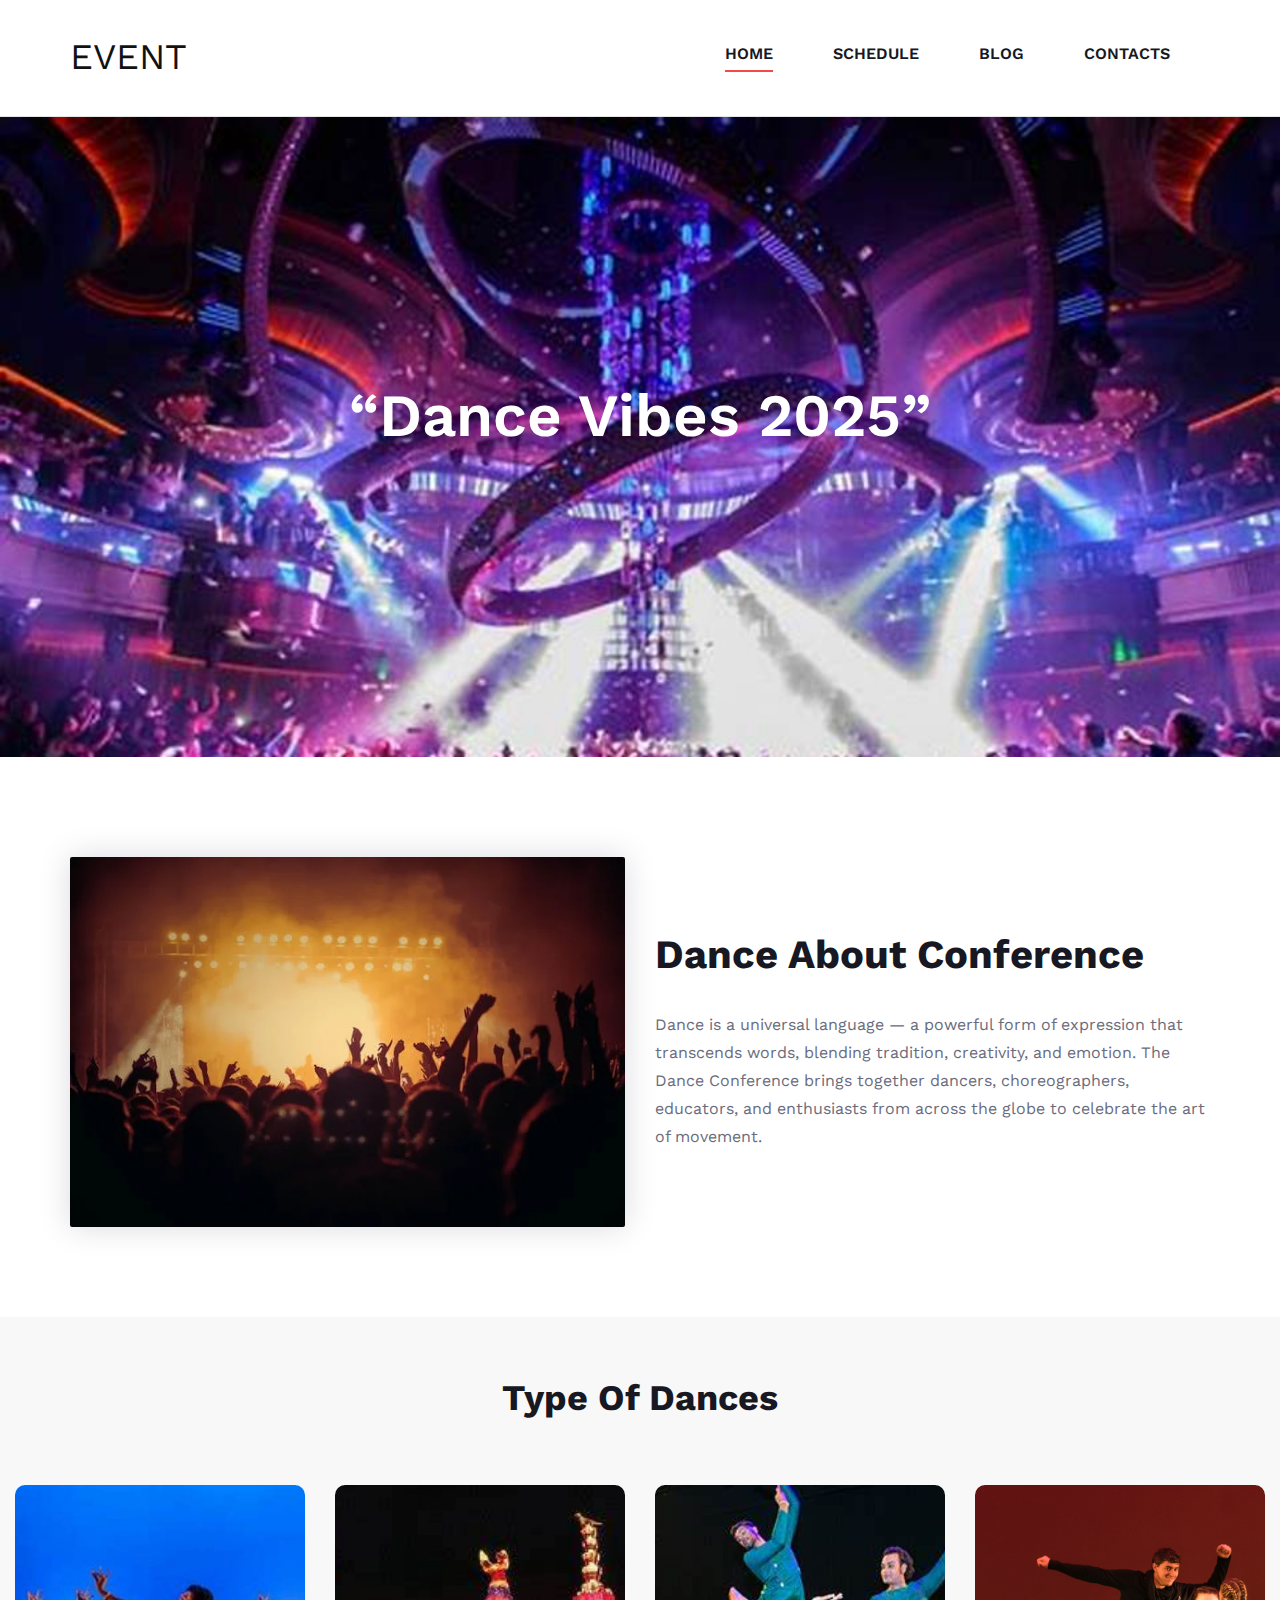
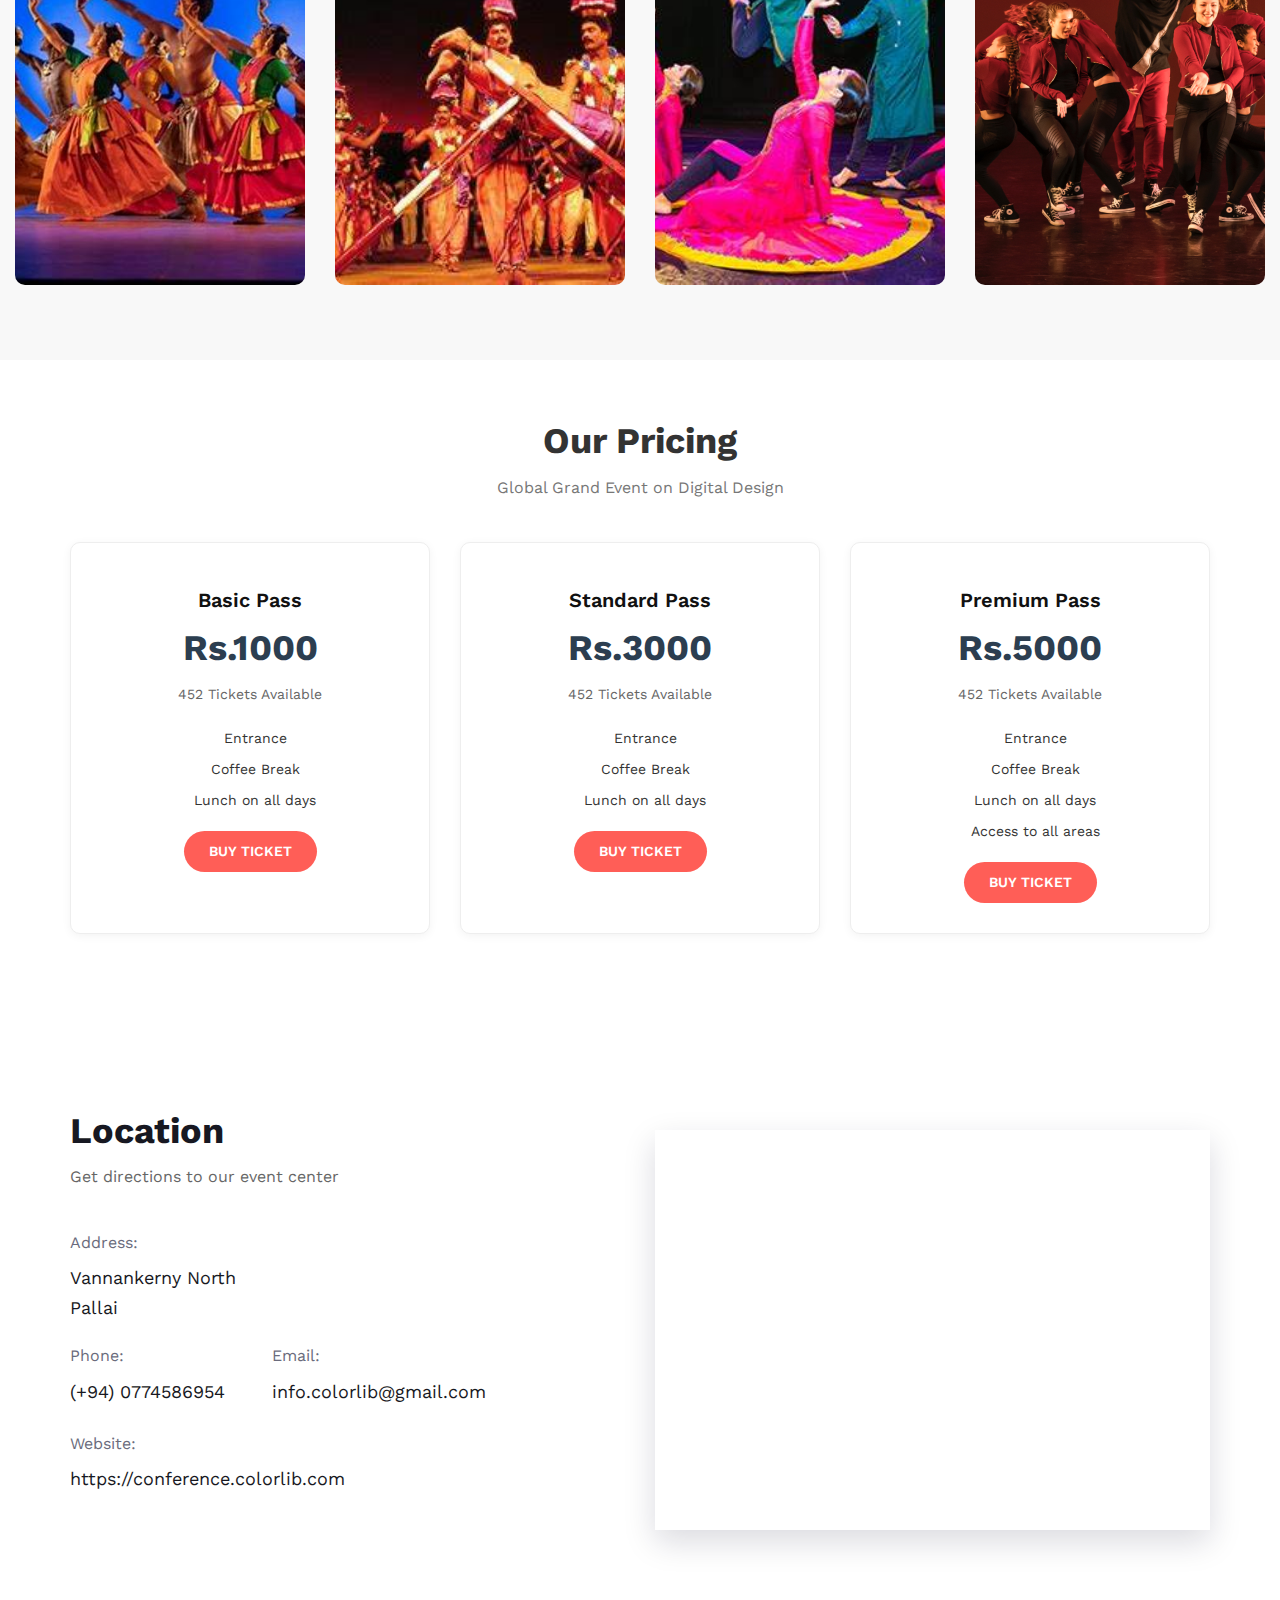
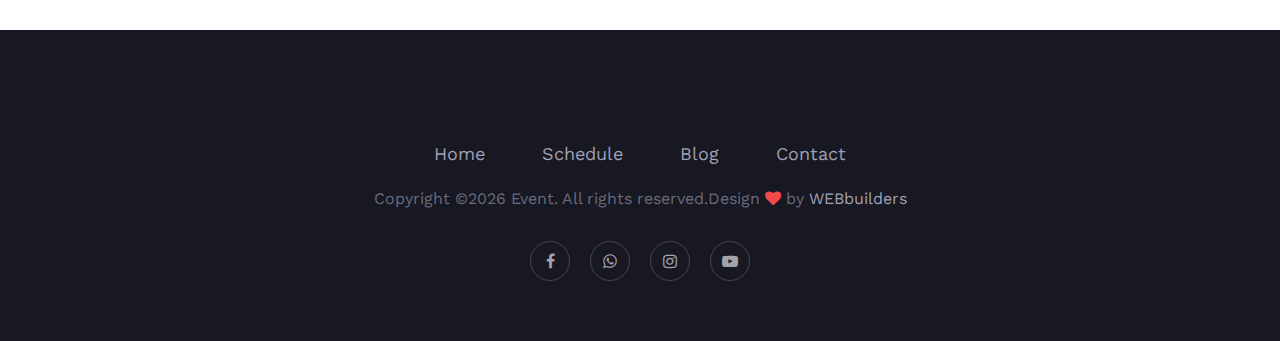
<file: index.html>
<!DOCTYPE html>
<html lang="zxx">

<head>
    <meta charset="UTF-8">
    <meta name="description" content="Manup Template">
    <meta name="keywords" content="Manup, unica, creative, html">
    <meta name="viewport" content="width=device-width, initial-scale=1.0">
    <meta http-equiv="X-UA-Compatible" content="ie=edge">
    <title>Event Management</title>

    <!-- Google Font -->
    <link href="https://fonts.googleapis.com/css?family=Work+Sans:400,500,600,700,800,900&display=swap"
        rel="stylesheet">
    <link href="https://fonts.googleapis.com/css?family=Poppins:400,500,600,700&display=swap" rel="stylesheet">
<link href="img/event.png" rel="icon">


    <!-- Css Styles -->
    <link rel="stylesheet" href="css/bootstrap.min.css" type="text/css">
    <link rel="stylesheet" href="css/font-awesome.min.css" type="text/css">
    <link rel="stylesheet" href="css/elegant-icons.css" type="text/css">
    <link rel="stylesheet" href="css/owl.carousel.min.css" type="text/css">
    <link rel="stylesheet" href="css/magnific-popup.css" type="text/css">
    <link rel="stylesheet" href="css/slicknav.min.css" type="text/css">
    <link rel="stylesheet" href="css/style.css" type="text/css">
</head>

<body>
    <!-- Page Preloder -->
    <div id="preloder">
        <div class="loader"></div>
    </div>

    <!-- Header Section Begin -->
 <header class="header-section header-normal">
        <div class="container">
        <div class="logo">
                <a href="./schedule.html">
                  <H2>EVENT</H2> 
                </a>
            </div>
            <div class="nav-menu">
                <nav class="mainmenu mobile-menu">
                    <ul>
                        <li class="active"><a href="./index.html">Home</a></li>
                        <li><a href="./schedule.html">Schedule</a></li>
                        <li><a href="./blog.html">Blog</a></li>
                        <li><a href="./contact.html">Contacts</a></li>
                    </ul>
                </nav>
            
            </div>
            <div id="mobile-menu-wrap"></div>
        </div>
    </header>
<style>
.header-wrapper {
    display: flex;
    justify-content: space-between;
    align-items: center;
}

.menu-toggle {
    display: none;
    font-size: 28px;
    cursor: pointer;
}

.mainmenu ul {
    list-style: none;
    display: flex;
    gap: 20px;
}

.mainmenu ul li a {
    text-decoration: none;
    color: #000;
}

/* Mobile View */
@media screen and (max-width: 768px) {
    .mainmenu {
        display: none;
        width: 100%;
        background-color: #f9f9f9;
    }

    .mainmenu ul {
        flex-direction: column;
        padding: 10px;
    }

    .menu-toggle {
        display: block;
    }

    .mainmenu.active {
        display: block;
    }
}
</style>
    <!-- Header End -->

    <!-- Hero Section Begin -->
    <section class="hero-section set-bg" data-setbg="img/1.jpg">
        <div class="container">
            <div class="row">
                <div class="col-lg-12">
                    <div class="hero-text">
                        <center><h2>“Dance Vibes 2025”</h2></center>
                    </div>
                </div>
               
            </div>
        </div>
    </section>
    <!-- Hero Section End -->


    <!-- Home About Section Begin -->
    <section class="home-about-section spad">
        <div class="container">
            <div class="row">
                <div class="col-lg-6">
                    <div class="ha-pic">
                        <img src="img/gg.webp" alt="">
                    </div>
                </div>
                <div class="col-lg-6">
                    <div class="ha-text">
                        <h2>Dance About Conference</h2>
                        <p>Dance is a universal language — a powerful form of expression that transcends words, blending tradition, creativity, and emotion. The Dance Conference brings together dancers, choreographers, educators, and enthusiasts from across the globe to celebrate the art of movement.</p>
                       
                    </div>
                </div>
            </div>
        </div>
    </section>
    <!-- Home About Section End -->

    <!-- Team Member Section Begin -->
    <section class="team-member-section">
        <div class="container">
            <div class="row">
                <div class="col-lg-12">
                    <div class="section-title">
                        <h2>Type Of Dances</h2>
                    </div>
                </div>
            </div>
        </div>
        <div class="member-item set-bg" data-setbg="img/8.jpg">
            <div class="mi-text">
                <h5>classical dance</h5>
               
            </div>
        </div>
        <div class="member-item set-bg" data-setbg="img/5.jpg">
            <div class="mi-text">
                <h5>Folk dance</h5>
               
            </div>
        </div>
        <div class="member-item set-bg" data-setbg="img/6.jpg">
            <div class="mi-text">
                <h5>Western dance</h5>
               
            </div>
        </div>
        <div class="member-item set-bg" data-setbg="img/7.jpg">
            <div class="mi-text">
                <h5>Freestyle dance</h5>
              
            </div>
        </div>
        </section>
        <style>
            /* Team Member Section Style */
.team-member-section {
    padding: 60px 0;
    background-color: #f8f8f8;
}

.section-title {
    text-align: center;
    margin-bottom: 50px;
}

.section-title h2 {
    font-size: 36px;
    font-weight: 700;
    margin-bottom: 10px;
}

.section-title p {
    font-size: 16px;
    color: #666;
}

.member-item {
    position: relative;
    width: 90%;
    height: 400px;
    background-size: cover;
    background-position: center;
    border-radius: 10px;
    overflow: hidden;
    margin: 15px;
    transition: transform 0.3s ease;
}

.member-item:hover {
    transform: translateY(-10px);
}

.mi-social {
    position: absolute;
    top: 20px;
    right: 20px;
}

.mi-social-inner {
    display: flex;
    flex-direction: column;
    background: rgba(0, 0, 0, 0.5);
    border-radius: 8px;
    padding: 8px;
}

.mi-social-inner a {
    color: #fff;
    font-size: 16px;
    margin: 5px 0;
    transition: color 0.3s ease;
}

.mi-social-inner a:hover {
    color: #ffd700;
}

.mi-text {
    position: absolute;
    bottom: 20px;
    left: 20px;
    color: #fff;
    background-color: rgba(0, 0, 0, 0.5);
    padding: 10px 15px;
    border-radius: 6px;
}

.mi-text h5 {
    margin: 0;
    font-size: 20px;
    font-weight: 600;
}

.mi-text span {
    font-size: 14px;
    color: #ddd;
}

/* Responsive Grid */
@media (min-width: 768px) {
    .team-member-section .member-item {
        width: calc(50% - 30px);
        float: left;
    }
}

@media (min-width: 992px) {
    .team-member-section .member-item {
        width: calc(25% - 30px);
    }
}

        </style>
    <!-- Team Member Section End -->


    <!-- Pricing Section Begin -->
   <section id="pricing" class="section-padding">
      <div class="container">
        <div class="row">
          <div class="col-12">
            <div class="section-title-header text-center">
              <h1 class="section-title wow fadeInUp" data-wow-delay="0.2s">Our Pricing</h1>
              <p class="wow fadeInDown" data-wow-delay="0.2s">Global Grand Event on Digital Design</p>
            </div>
          </div>
        </div>
        <div class="row">
          <div class="col-lg-4 col-sm-6 col-xa-12 mb-3">
            <div class="price-block-wrapper wow fadeInLeft" data-wow-delay="0.2s">
              <div class="icon">
                <i class="lni-write"></i>
              </div>
              <div class="colmun-title">
                <h5>Basic Pass</h5>
              </div>
              <div class="price">
                <h2>Rs.1000</h2>
                <p>452 Tickets Available</p>
              </div>
              <div class="pricing-list">
                <ul>
                  <li><i class="lni-check-mark-circle"></i><span class="text">Entrance</span></li>
                  <li><i class="lni-check-mark-circle"></i><span class="text">Coffee Break</span></li>
                  <li><i class="lni-check-mark-circle"></i><span class="text">Lunch on all days</span></li>
                   </ul>
              </div>
              <a href="#" class="btn btn-common">Buy Ticket</a>
            </div>
          </div>
          <div class="col-lg-4 col-sm-6 col-xa-12 mb-3">
            <div class="price-block-wrapper wow fadeInUp" data-wow-delay="0.3s">
              <div class="icon">
                <i class="lni-layers"></i>
              </div>
              <div class="colmun-title">
                <h5>Standard Pass</h5>
              </div>
              <div class="price">
                <h2>Rs.3000</h2>
                <p>452 Tickets Available</p>
              </div>
              <div class="pricing-list">
                <ul>
                  <li><i class="lni-check-mark-circle"></i><span class="text">Entrance</span></li>
                  <li><i class="lni-check-mark-circle"></i><span class="text">Coffee Break</span></li>
                  <li><i class="lni-check-mark-circle"></i><span class="text">Lunch on all days</span></li>
                </ul>
              </div>
              <a href="#" class="btn btn-common">Buy Ticket</a>
            </div>
          </div>
          <div class="col-lg-4 col-sm-6 col-xa-12 mb-3">
            <div class="price-block-wrapper wow fadeInRight" data-wow-delay="0.4s">
              <div class="icon">
                <i class="lni-leaf"></i>
              </div>
              <div class="colmun-title">
                <h5>Premium Pass</h5>
              </div>
              <div class="price">
                <h2>Rs.5000</h2>
                <p>452 Tickets Available</p>
              </div>
              <div class="pricing-list">
                <ul>
                  <li><i class="lni-check-mark-circle"></i><span class="text">Entrance</span></li>
                  <li><i class="lni-check-mark-circle"></i><span class="text">Coffee Break</span></li>
                  <li><i class="lni-close"></i><span class="text">Lunch on all days</span></li>
                  <li><i class="lni-check-mark-circle"></i><span class="text">Access to all areas</span></li>
                </ul>
              </div>
              <a href="#" class="btn btn-common">Buy Ticket</a>
            </div>
          </div>
        </div>
      </div>
    </section>

    <style>
        /* General Section Styling */
.section-padding {
  padding: 60px 0;
}

.section-title-header {
  margin-bottom: 40px;
}

.section-title-header h1 {
  font-size: 36px;
  font-weight: 700;
  margin-bottom: 10px;
  color: #333;
}

.section-title-header p {
  font-size: 16px;
  color: #777;
}

/* Pricing Box */
.price-block-wrapper {
  background: #fff;
  border: 1px solid #eee;
  border-radius: 10px;
  padding: 30px 20px;
  text-align: center;
  transition: all 0.3s ease-in-out;
  box-shadow: 0 2px 10px rgba(0, 0, 0, 0.05);
  height: 100%;
  position: relative;
}

.price-block-wrapper:hover {
  box-shadow: 0 8px 25px rgba(0, 0, 0, 0.1);
  transform: translateY(-5px);
}

.price-block-wrapper .icon {
  font-size: 40px;
  color: #ff5e57;
  margin-bottom: 15px;
}

.colmun-title h5 {
  font-size: 20px;
  font-weight: 600;
  margin-bottom: 15px;
}

.price h2 {
  font-size: 36px;
  font-weight: 700;
  margin: 10px 0;
  color: #2c3e50;
}

.price p {
  font-size: 14px;
  color: #666;
}

.pricing-list {
  margin: 20px 0;
}

.pricing-list ul {
  padding: 0;
  margin: 0;
  list-style: none;
}

.pricing-list ul li {
  font-size: 14px;
  color: #333;
  margin: 10px 0;
  display: flex;
  align-items: center;
  justify-content: center;
}

.pricing-list ul li i {
  color: #2ecc71;
  margin-right: 10px;
  font-size: 16px;
}

.pricing-list ul li i.lni-close {
  color: #e74c3c;
}

/* Button Styling */
.btn-common {
  background-color: #ff5e57;
  color: #fff;
  padding: 10px 25px;
  border-radius: 30px;
  font-size: 14px;
  text-transform: uppercase;
  font-weight: 600;
  border: none;
  transition: 0.3s ease-in-out;
  text-decoration: none;
  display: inline-block;
}

.btn-common:hover {
  background-color: #e74c3c;
  color: #fff;
}

/* Responsive Fixes */
@media (max-width: 767px) {
  .section-title-header h1 {
    font-size: 28px;
  }

  .price h2 {
    font-size: 28px;
  }

  .price-block-wrapper {
    margin-bottom: 20px;
  }
}

    </style>
    <!-- Pricing Section End -->

   

   

    <!-- Contact Section Begin -->
    <section class="contact-section spad">
        <div class="container">
            <div class="row">
                <div class="col-lg-6">
                    <div class="section-title">
                        <h2>Location</h2>
                        <p>Get directions to our event center</p>
                    </div>
                    <div class="cs-text">
                        <div class="ct-address">
                            <span>Address:</span>
                            <p>Vannankerny North <br/>Pallai</p>
                        </div>
                        <ul>
                            <li>
                                <span>Phone:</span>
                                (+94) 0774586954
                            </li>
                            <li>
                                <span>Email:</span>
                                info.colorlib@gmail.com
                            </li>
                        </ul>
                        <div class="ct-links">
                            <span>Website:</span>
                            <p>https://conference.colorlib.com</p>
                        </div>
                    </div>
                </div>
                <div class="col-lg-6">
                    <div class="cs-map">
                        <iframe
                            src="https://www.google.com/maps/embed?pb=!1m18!1m12!1m3!1d52901.38789495531!2d-118.19465514866786!3d34.03523211493029!2m3!1f0!2f0!3f0!3m2!1i1024!2i768!4f13.1!3m3!1m2!1s0x80c2cf71ad83ff9f%3A0x518b28657f4543b7!2sEast%20Los%20Angeles%2C%20CA%2C%20USA!5e0!3m2!1sen!2sbd!4v1579763856144!5m2!1sen!2sbd"
                            height="400" style="border:0;" allowfullscreen=""></iframe>
                    </div>
                </div>
            </div>
        </div>
    </section>
    <!-- Contact Section End -->

   <!-- Footer Section Begin -->
    <footer class="footer-section">
        <div class="container">
            
          
            <div class="row">
                <div class="col-lg-12">
                    <div class="footer-text">
                       
                        <ul>
                            <li><a href="index.html">Home</a></li>
                            <li><a href="schedule.html">Schedule</a></li>
                            <li><a href="blog.html">Blog</a></li>
                            <li><a href="contact.html">Contact</a></li>
                        </ul>
                        <div class="copyright-text"><p><!-- Link back to Colorlib can't be removed. Template is licensed under CC BY 3.0. -->
  Copyright &copy;<script>document.write(new Date().getFullYear());</script>   Event. All rights reserved.Design <i class="fa fa-heart" aria-hidden="true"></i> by <a href="https://colorlib.com" target="_blank">WEBbuilders</a>
  <!-- Link back to Colorlib can't be removed. Template is licensed under CC BY 3.0. --></p></div>
                        <div class="ft-social">
                            <a href="#"><i class="fa fa-facebook"></i></a>
                            <a href="#"><i class="fa fa-whatsapp"></i></a>
                          
                            <a href="#"><i class="fa fa-instagram"></i></a>
                            <a href="#"><i class="fa fa-youtube-play"></i></a>
                        </div>
                    </div>
                </div>
            </div>
        </div>
    </footer>
    <!-- Footer Section End -->

    <!-- Js Plugins -->
    <script src="js/jquery-3.3.1.min.js"></script>
    <script src="js/bootstrap.min.js"></script>
    <script src="js/jquery.magnific-popup.min.js"></script>
    <script src="js/jquery.countdown.min.js"></script>
    <script src="js/jquery.slicknav.js"></script>
    <script src="js/owl.carousel.min.js"></script>
    <script src="js/main.js"></script>
</body>

</html>
</file>
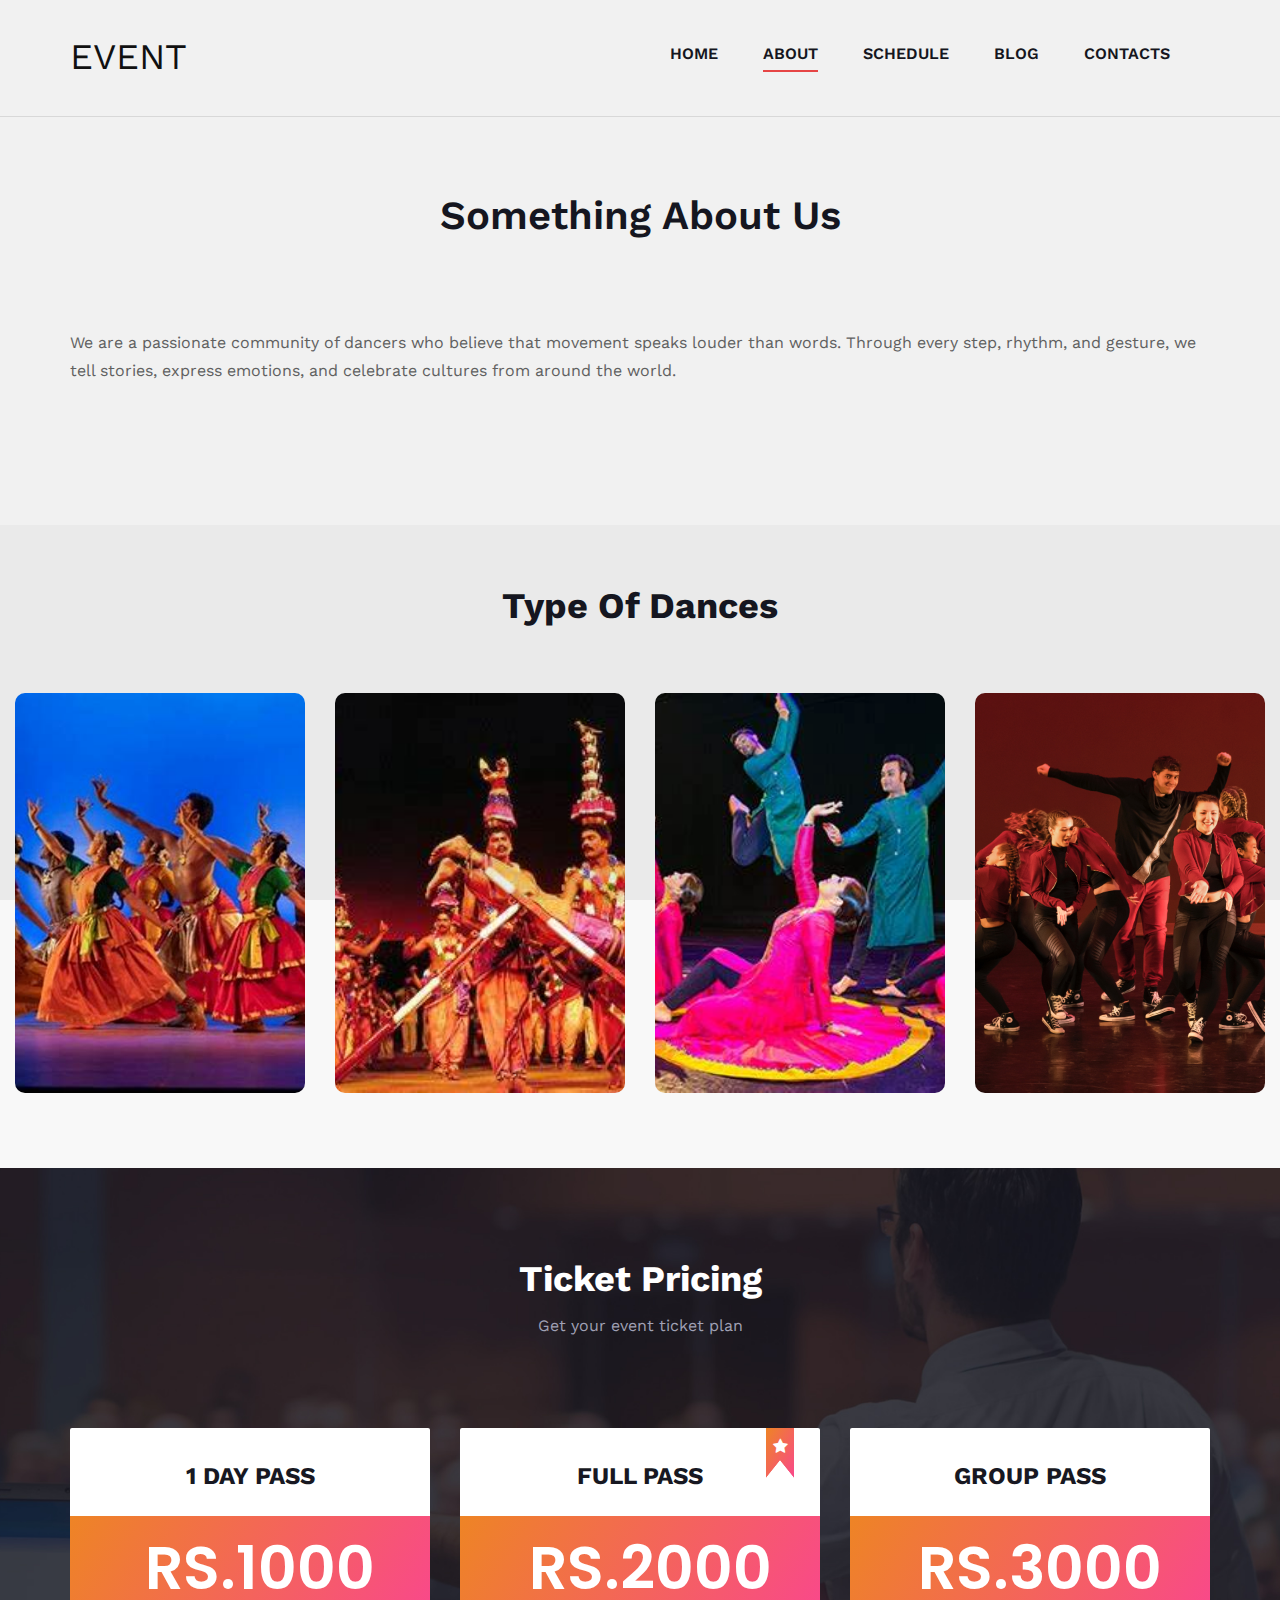
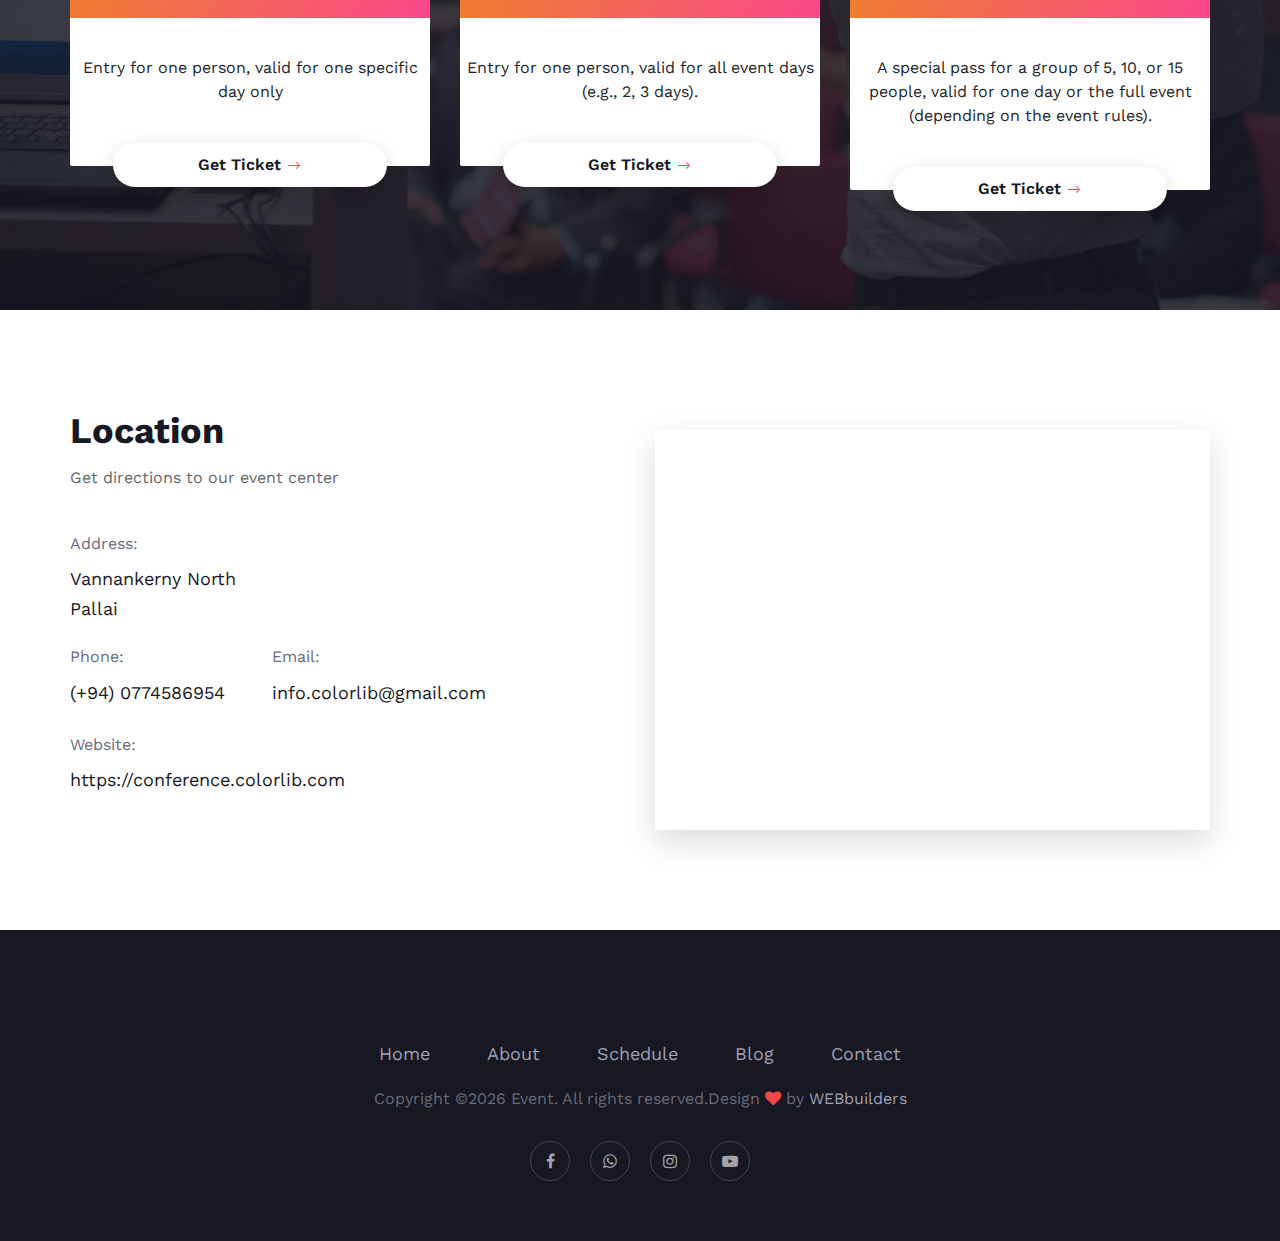
<file: about-us.html>
<!DOCTYPE html>
<html lang="zxx">

<head>
    <meta charset="UTF-8">
    <meta name="description" content="Manup Template">
    <meta name="keywords" content="Manup, unica, creative, html">
    <meta name="viewport" content="width=device-width, initial-scale=1.0">
    <meta http-equiv="X-UA-Compatible" content="ie=edge">
    <title></title>

    <!-- Google Font -->
    <link href="https://fonts.googleapis.com/css?family=Work+Sans:400,500,600,700,800,900&display=swap" rel="stylesheet">
     <link href="https://fonts.googleapis.com/css?family=Poppins:400,500,600,700&display=swap" rel="stylesheet">
<link href="img/event.png" rel="icon">


    <!-- Css Styles -->
    <link rel="stylesheet" href="css/bootstrap.min.css" type="text/css">
    <link rel="stylesheet" href="css/font-awesome.min.css" type="text/css">
    <link rel="stylesheet" href="css/elegant-icons.css" type="text/css">
    <link rel="stylesheet" href="css/owl.carousel.min.css" type="text/css">
    <link rel="stylesheet" href="css/magnific-popup.css" type="text/css">
    <link rel="stylesheet" href="css/slicknav.min.css" type="text/css">
    <link rel="stylesheet" href="css/style.css" type="text/css">
</head>

<body>
    <!-- Page Preloder -->
    <div id="preloder">
        <div class="loader"></div>
    </div>

    <!-- Header Section Begin -->
   <header class="header-section header-normal">
        <div class="container">
        <div class="logo">
                <a href="./schedule.html">
                  <H2>EVENT</H2> 
                </a>
            </div>
            <div class="nav-menu">
                <nav class="mainmenu mobile-menu">
                    <ul>
                        <li><a href="./index.html">Home</a></li>
                        <li class="active"><a href="./about-us.html">About</a></li>
                     
                        <li><a href="./schedule.html">Schedule</a></li>
                        <li><a href="./blog.html">Blog</a></li>
                        <li><a href="./contact.html">Contacts</a></li>
                    </ul>
                </nav>
            
            </div>
            <div id="mobile-menu-wrap"></div>
        </div>
    </header>
    <!-- Header End -->

    <!-- Breadcrumb Section Begin -->
    <section class="breadcrumb-section">
        <div class="container">
            <div class="row">
                <div class="col-lg-12">
                    <div class="breadcrumb-text">
                       <h2>Something About Us</h2>
                      
                    </div>
                </div>
            </div>
        </div>
    </section>
    <!-- Breadcrumb Section End -->

    <!-- About Section Begin -->
    <section class="about-section spad">
        <div class="container">
            <div class="row">
                <div class="col-lg-12">
                    <div class="section-title">
                        <p>We are a passionate community of dancers who believe that movement speaks louder than words. Through every step, rhythm, and gesture, we tell stories, express emotions, and celebrate cultures from around the world.</p>
                    </div>
                </div>
            </div>
         
        </div>
    </section>
    <!-- About Section End -->

   <!-- Team Member Section Begin -->
    <section class="team-member-section">
        <div class="container">
            <div class="row">
                <div class="col-lg-12">
                    <div class="section-title">
                        <h2>Type Of Dances</h2>
                    </div>
                </div>
            </div>
        </div>
        <div class="member-item set-bg" data-setbg="img/8.jpg">
            <div class="mi-social">
                 <div class="mi-social-inner bg-gradient">
                    <a href="#"><i class="fa fa-facebook"></i></a>
                    <a href="#"><i class="fa fa-instagram"></i></a>
                    <a href="#"><i class="fa fa-whatsapp"></i></a>
                    <a href="#"><i class="fa fa-youtube"></i></a>
                </div>
            </div>
            <div class="mi-text">
                <h5>Classical dance</h5>
               
            </div>
        </div>
        <div class="member-item set-bg" data-setbg="img/5.jpg">
            <div class="mi-social">
                <div class="mi-social-inner bg-gradient">
                    <a href="#"><i class="fa fa-facebook"></i></a>
                    <a href="#"><i class="fa fa-instagram"></i></a>
                    <a href="#"><i class="fa fa-whatsapp"></i></a>
                    <a href="#"><i class="fa fa-youtube"></i></a>
                </div>
            </div>
            <div class="mi-text">
                <h5>Folk dance</h5>
               
            </div>
        </div>
        <div class="member-item set-bg" data-setbg="img/6.jpg">
            <div class="mi-social">
                 <div class="mi-social-inner bg-gradient">
                    <a href="#"><i class="fa fa-facebook"></i></a>
                    <a href="#"><i class="fa fa-instagram"></i></a>
                    <a href="#"><i class="fa fa-whatsapp"></i></a>
                    <a href="#"><i class="fa fa-youtube"></i></a>
                </div>
            </div>
            <div class="mi-text">
                <h5>Western dance</h5>
               
            </div>
        </div>
        <div class="member-item set-bg" data-setbg="img/7.jpg">
            <div class="mi-social">
                 <div class="mi-social-inner bg-gradient">
                    <a href="#"><i class="fa fa-facebook"></i></a>
                    <a href="#"><i class="fa fa-instagram"></i></a>
                    <a href="#"><i class="fa fa-whatsapp"></i></a>
                    <a href="#"><i class="fa fa-youtube"></i></a>
                </div>
            </div>
            <div class="mi-text">
                <h5>Freestyle dance</h5>
              
            </div>
        </div>
        </section>
        <style>
            /* Team Member Section Style */
.team-member-section {
    padding: 60px 0;
    background-color: #f8f8f8;
}

.section-title {
    text-align: center;
    margin-bottom: 50px;
}

.section-title h2 {
    font-size: 36px;
    font-weight: 700;
    margin-bottom: 10px;
}

.section-title p {
    font-size: 16px;
    color: #666;
}

.member-item {
    position: relative;
    width: 100%;
    height: 400px;
    background-size: cover;
    background-position: center;
    border-radius: 10px;
    overflow: hidden;
    margin: 15px;
    transition: transform 0.3s ease;
}

.member-item:hover {
    transform: translateY(-10px);
}

.mi-social {
    position: absolute;
    top: 20px;
    right: 20px;
}

.mi-social-inner {
    display: flex;
    flex-direction: column;
    background: rgba(0, 0, 0, 0.5);
    border-radius: 8px;
    padding: 8px;
}

.mi-social-inner a {
    color: #fff;
    font-size: 16px;
    margin: 5px 0;
    transition: color 0.3s ease;
}

.mi-social-inner a:hover {
    color: #ffd700;
}

.mi-text {
    position: absolute;
    bottom: 20px;
    left: 20px;
    color: #fff;
    background-color: rgba(0, 0, 0, 0.5);
    padding: 10px 15px;
    border-radius: 6px;
}

.mi-text h5 {
    margin: 0;
    font-size: 20px;
    font-weight: 600;
}

.mi-text span {
    font-size: 14px;
    color: #ddd;
}

/* Responsive Grid */
@media (min-width: 768px) {
    .team-member-section .member-item {
        width: calc(50% - 30px);
        float: left;
    }
}

@media (min-width: 992px) {
    .team-member-section .member-item {
        width: calc(25% - 30px);
    }
}

        </style>
    <!-- Team Member Section End -->


  

    <!-- Pricing Section Begin -->
    <section class="pricing-section set-bg spad" data-setbg="img/pricing-bg.jpg">
        <div class="container">
            <div class="row">
                <div class="col-lg-12">
                    <div class="section-title">
                        <h2>Ticket Pricing</h2>
                        <p>Get your event ticket plan</p>
                    </div>
                </div>
            </div>
            <div class="row justify-content-center">
                <div class="col-lg-4 col-md-8">
                    <div class="price-item">
                        <h4>1 Day Pass</h4>
                        <div class="pi-price">
                            <h2>RS.1000</h2>
                        </div>
                        <ul>
                            Entry for one person, valid for one specific day only
                        </ul>
                        <a href="#" class="price-btn">Get Ticket <span class="arrow_right"></span></a>
                    </div>
                </div>
                <div class="col-lg-4 col-md-8">
                    <div class="price-item top-rated">
                        <div class="tr-tag">
                            <i class="fa fa-star"></i>
                        </div>
                        <h4>Full Pass</h4>
                        <div class="pi-price">
                            <h2>RS.2000</h2>
                        </div>
                        <ul>
                            Entry for one person, valid for all event days (e.g., 2, 3 days).
                        </ul>
                        <a href="#" class="price-btn">Get Ticket <span class="arrow_right"></span></a>
                    </div>
                </div>
                <div class="col-lg-4 col-md-8">
                    <div class="price-item">
                        <h4>Group Pass</h4>
                        <div class="pi-price">
                            <h2>RS.3000</h2>
                        </div>
                        <ul>
                            A special pass for a group of 5, 10, or 15 people, valid for one day or the full event (depending on the event rules).
                        </ul>
                        <a href="#" class="price-btn">Get Ticket <span class="arrow_right"></span></a>
                    </div>
                </div>
            </div>
        </div>
    </section>
    <!-- Pricing Section End -->

   
 

     <!-- Contact Section Begin -->
    <section class="contact-section spad">
        <div class="container">
            <div class="row">
                <div class="col-lg-6">
                    <div class="section-title">
                        <h2>Location</h2>
                        <p>Get directions to our event center</p>
                    </div>
                    <div class="cs-text">
                        <div class="ct-address">
                            <span>Address:</span>
                            <p>Vannankerny North <br/>Pallai</p>
                        </div>
                        <ul>
                            <li>
                                <span>Phone:</span>
                                (+94) 0774586954
                            </li>
                            <li>
                                <span>Email:</span>
                                info.colorlib@gmail.com
                            </li>
                        </ul>
                        <div class="ct-links">
                            <span>Website:</span>
                            <p>https://conference.colorlib.com</p>
                        </div>
                    </div>
                </div>
                <div class="col-lg-6">
                    <div class="cs-map">
                        <iframe
                            src="https://www.google.com/maps/embed?pb=!1m18!1m12!1m3!1d52901.38789495531!2d-118.19465514866786!3d34.03523211493029!2m3!1f0!2f0!3f0!3m2!1i1024!2i768!4f13.1!3m3!1m2!1s0x80c2cf71ad83ff9f%3A0x518b28657f4543b7!2sEast%20Los%20Angeles%2C%20CA%2C%20USA!5e0!3m2!1sen!2sbd!4v1579763856144!5m2!1sen!2sbd"
                            height="400" style="border:0;" allowfullscreen=""></iframe>
                    </div>
                </div>
            </div>
        </div>
    </section>
    <!-- Contact Section End -->

    <!-- Footer Section Begin -->
    <footer class="footer-section">
        <div class="container">
            
          
            <div class="row">
                <div class="col-lg-12">
                    <div class="footer-text">
                       
                         <ul>
                            <li><a href="index.html">Home</a></li>
                            <li><a href="about-us.html">About</a></li>
                            <li><a href="schedule.html">Schedule</a></li>
                            <li><a href="blog.html">Blog</a></li>
                            <li><a href="contact.html">Contact</a></li>
                        </ul>
                        <div class="copyright-text"><p><!-- Link back to Colorlib can't be removed. Template is licensed under CC BY 3.0. -->
  Copyright &copy;<script>document.write(new Date().getFullYear());</script>  Event. All rights reserved.Design <i class="fa fa-heart" aria-hidden="true"></i> by <a href="https://colorlib.com" target="_blank">WEBbuilders</a>
  <!-- Link back to Colorlib can't be removed. Template is licensed under CC BY 3.0. --></p></div>
                        <div class="ft-social">
                            <a href="#"><i class="fa fa-facebook"></i></a>
                            <a href="#"><i class="fa fa-whatsapp"></i></a>
                          
                            <a href="#"><i class="fa fa-instagram"></i></a>
                            <a href="#"><i class="fa fa-youtube-play"></i></a>
                        </div>
                    </div>
                </div>
            </div>
        </div>
    </footer>
    <!-- Footer Section End -->

    <!-- Js Plugins -->
    <script src="js/jquery-3.3.1.min.js"></script>
    <script src="js/bootstrap.min.js"></script>
    <script src="js/jquery.magnific-popup.min.js"></script>
    <script src="js/jquery.countdown.min.js"></script>
    <script src="js/jquery.slicknav.js"></script>
    <script src="js/owl.carousel.min.js"></script>
    <script src="js/main.js"></script>
</body>

</html>
</file>
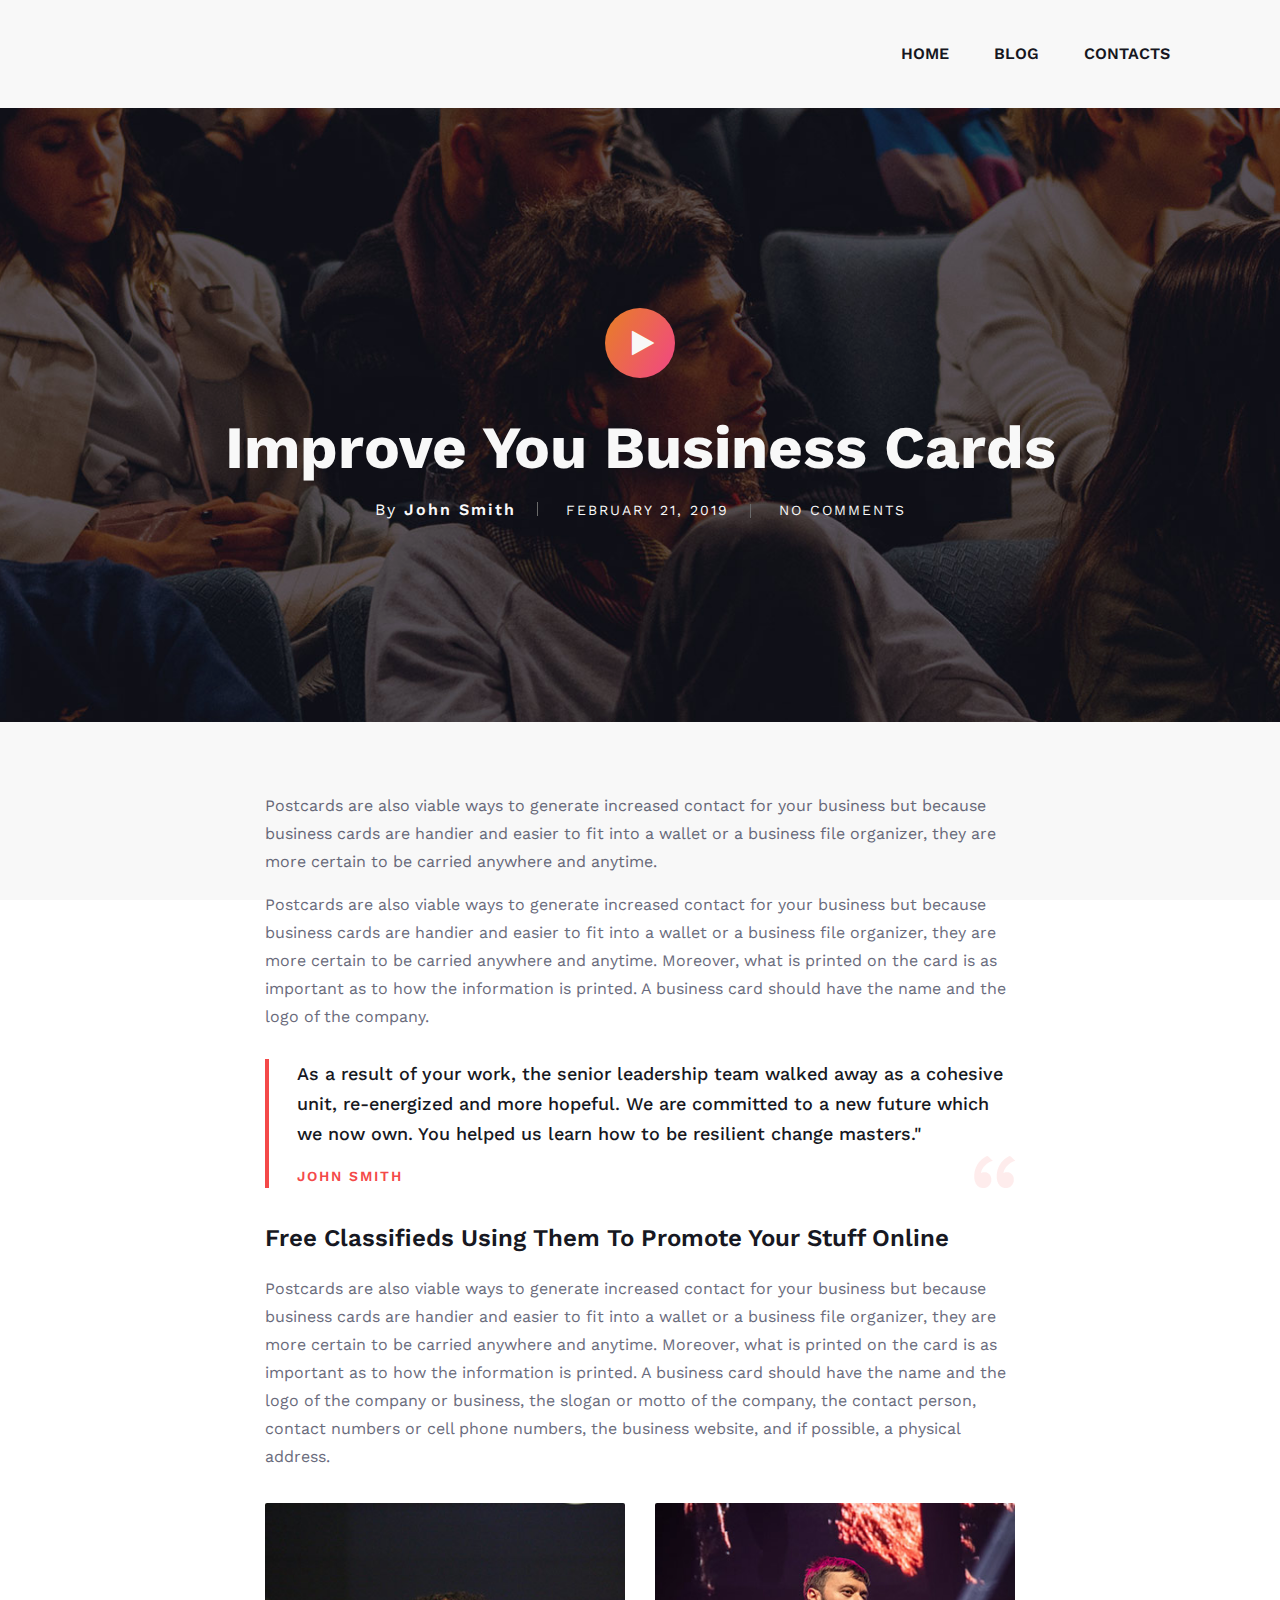
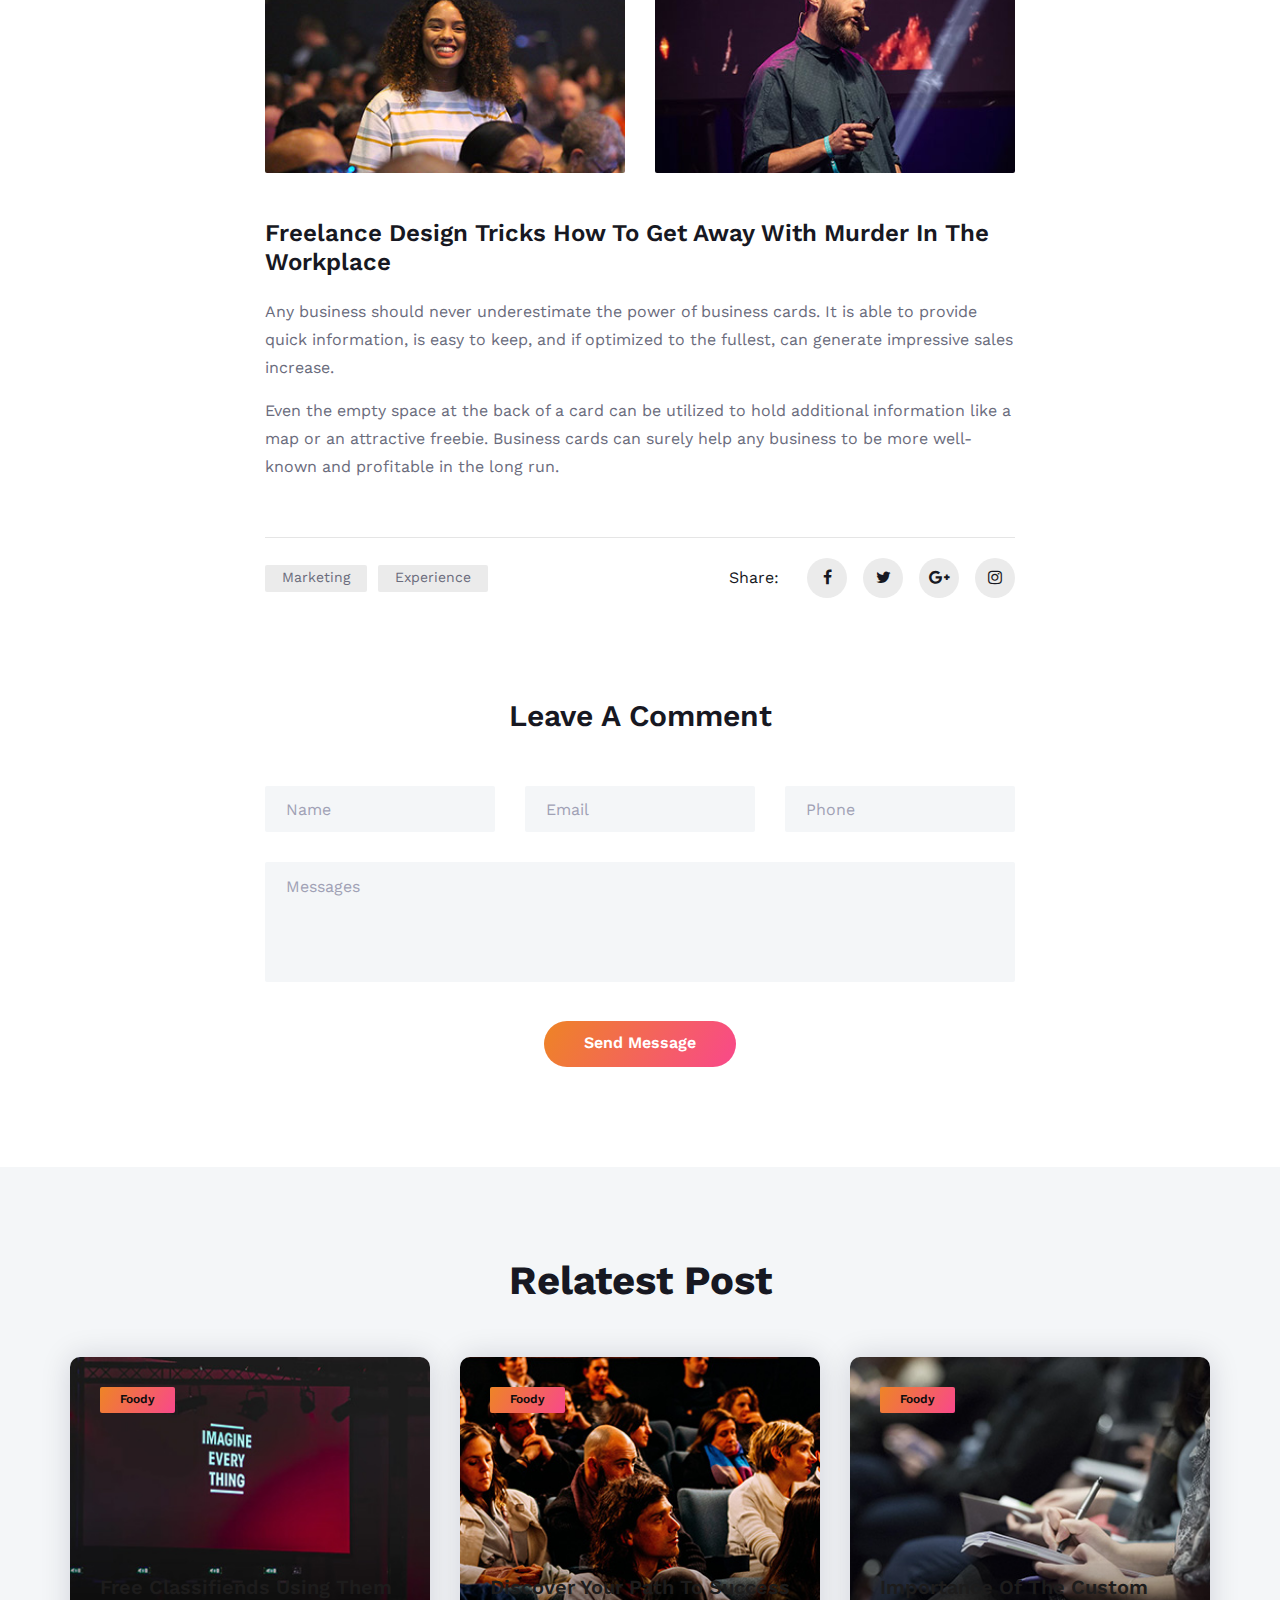
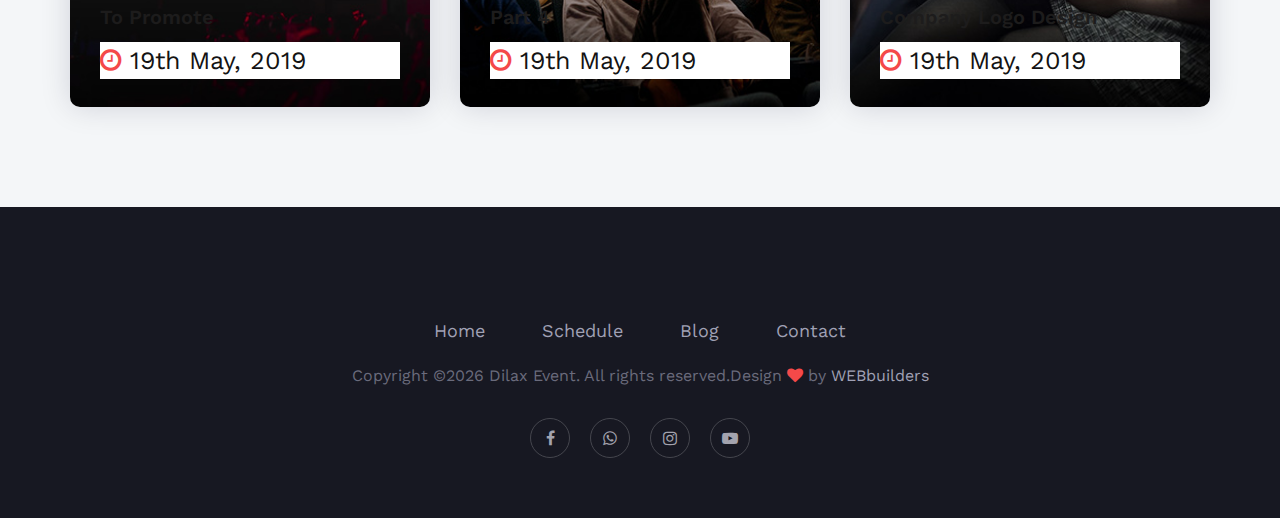
<file: blog-details.html>
<!DOCTYPE html>
<html lang="zxx">

<head>
    <meta charset="UTF-8">
    <meta name="description" content="Manup Template">
    <meta name="keywords" content="Manup, unica, creative, html">
    <meta name="viewport" content="width=device-width, initial-scale=1.0">
    <meta http-equiv="X-UA-Compatible" content="ie=edge">
    <title>Manup | Template</title>

    <!-- Google Font -->
    <link href="https://fonts.googleapis.com/css?family=Work+Sans:400,500,600,700,800,900&display=swap"
        rel="stylesheet">
    <link href="https://fonts.googleapis.com/css?family=Poppins:400,500,600,700&display=swap" rel="stylesheet">


    <!-- Css Styles -->
    <link rel="stylesheet" href="css/bootstrap.min.css" type="text/css">
    <link rel="stylesheet" href="css/font-awesome.min.css" type="text/css">
    <link rel="stylesheet" href="css/elegant-icons.css" type="text/css">
    <link rel="stylesheet" href="css/owl.carousel.min.css" type="text/css">
    <link rel="stylesheet" href="css/magnific-popup.css" type="text/css">
    <link rel="stylesheet" href="css/slicknav.min.css" type="text/css">
    <link rel="stylesheet" href="css/style.css" type="text/css">
</head>

<body>
    <!-- Page Preloder -->
    <div id="preloder">
        <div class="loader"></div>
    </div>

    <!-- Header Section Begin -->
    <header class="header-section">
        <div class="container">
          
            <div class="nav-menu">
                <nav class="mainmenu mobile-menu">
                    <ul>
                        <li><a href="./index.html">Home</a></li>
                       
                       
                        <li ><a href="./blog.html">Blog</a></li>
                        <li><a href="./contact.html">Contacts</a></li>
                    </ul>
                </nav>
               
            </div>
            <div id="mobile-menu-wrap"></div>
        </div>
    </header>
    <!-- Header End -->

    <!-- Blog Details Hero Section Begin -->
    <section class="blog-hero-section set-bg" data-setbg="img/blog/blog-details/blog-details-hero.jpg">
        <div class="container">
            <div class="row">
                <div class="col-lg-12">
                    <div class="bh-text">
                        <a href="https://www.youtube.com/watch?v=EzKkl64rRbM" class="play-btn video-popup"><i
                                class="fa fa-play"></i></a>
                        <h2>Improve You Business Cards</h2>
                        <ul>
                            <li><span>By <strong>John Smith</strong></span></li>
                            <li>February 21, 2019</li>
                            <li>No Comments</li>
                        </ul>
                    </div>
                </div>
            </div>
        </div>
    </section>
    <!-- Blog Details Hero Section End -->

    <!-- Blog Details Section Begin -->
    <section class="blog-details-section">
        <div class="container">
            <div class="row">
                <div class="col-lg-8 m-auto">
                    <div class="bd-text">
                        <div class="bd-title">
                            <p>Postcards are also viable ways to generate increased contact for your business but
                                because business cards are handier and easier to fit into a wallet or a business file
                                organizer, they are more certain to be carried anywhere and anytime.</p>
                            <p>Postcards are also viable ways to generate increased contact for your business but
                                because business cards are handier and easier to fit into a wallet or a business file
                                organizer, they are more certain to be carried anywhere and anytime. Moreover, what is
                                printed on the card is as important as to how the information is printed. A business
                                card should have the name and the logo of the company.</p>
                        </div>
                        <div class="bd-quote">
                            <p>As a result of your work, the senior leadership team walked away as a cohesive unit,
                                re-energized and more hopeful. We are committed to a new future which we now own. You
                                helped us learn how to be resilient change masters."</p>
                            <span>John Smith</span>
                            <img src="img/quote-left.png" alt="">
                        </div>
                        <div class="bd-more-text">
                            <h4>Free Classifieds Using Them To Promote Your Stuff Online</h4>
                            <p>Postcards are also viable ways to generate increased contact for your business but
                                because business cards are handier and easier to fit into a wallet or a business file
                                organizer, they are more certain to be carried anywhere and anytime. Moreover, what is
                                printed on the card is as important as to how the information is printed. A business
                                card should have the name and the logo of the company or business, the slogan or motto
                                of the company, the contact person, contact numbers or cell phone numbers, the business
                                website, and if possible, a physical address.</p>
                        </div>
                        <div class="bd-more-pic">
                            <div class="row">
                                <div class="col-md-6">
                                    <img src="img/blog/blog-details/blog-more-1.jpg" alt="">
                                </div>
                                <div class="col-md-6">
                                    <img src="img/blog/blog-details/blog-more-2.jpg" alt="">
                                </div>
                            </div>
                        </div>
                        <div class="bd-more-text second-text">
                            <h4>Freelance Design Tricks How To Get Away With Murder In The Workplace</h4>
                            <p>Any business should never underestimate the power of business cards. It is able to
                                provide quick information, is easy to keep, and if optimized to the fullest, can
                                generate impressive sales increase.</p>
                            <p>Even the empty space at the back of a card can be utilized to hold additional information
                                like a map or an attractive freebie. Business cards can surely help any business to be
                                more well-known and profitable in the long run.</p>
                        </div>
                        <div class="bd-tag-share">
                            <div class="tag">
                                <a href="#">Marketing</a>
                                <a href="#">Experience</a>
                            </div>
                            <div class="s-share">
                                <span>Share:</span>
                                <a href="#"><i class="fa fa-facebook"></i></a>
                                <a href="#"><i class="fa fa-twitter"></i></a>
                                <a href="#"><i class="fa fa-google-plus"></i></a>
                                <a href="#"><i class="fa fa-instagram"></i></a>
                            </div>
                        </div>
                    </div>
                </div>
            </div>
        </div>
    </section>
    <!-- Blog Details Section End -->

    <!-- Comment Form Section Begin -->
    <div class="comment-section spad">
        <div class="container">
            <div class="row">
                <div class="col-lg-12">
                    <div class="section-title">
                        <h3>Leave A Comment</h3>
                    </div>
                </div>
            </div>
            <div class="row">
                <div class="col-lg-8 m-auto">
                    <form action="#" class="comment-form">
                        <div class="row">
                            <div class="col-lg-4">
                                <input type="text" placeholder="Name">
                            </div>
                            <div class="col-lg-4">
                                <input type="text" placeholder="Email">
                            </div>
                            <div class="col-lg-4">
                                <input type="text" placeholder="Phone">
                            </div>
                            <div class="col-lg-12 text-center">
                                <textarea placeholder="Messages"></textarea>
                                <button type="submit" class="site-btn">Send Message</button>
                            </div>
                        </div>
                    </form>
                </div>
            </div>
        </div>
    </div>
    <!-- Comment Form Section End -->

    <!-- Related Post Section Begin -->
    <section class="related-post-section spad">
        <div class="container">
            <div class="row">
                <div class="col-lg-12">
                    <div class="section-title">
                        <h2>Relatest Post</h2>
                    </div>
                </div>
            </div>
            <div class="row">
                <div class="col-md-4">
                    <div class="blog-item set-bg" data-setbg="img/related-post/related-post-1.jpg">
                        <div class="bi-tag bg-gradient">Foody</div>
                        <div class="bi-text">
                            <h5><a href="#">Free Classifiends Using Them To Promote</a></h5>
                            <span><i class="fa fa-clock-o"></i> 19th May, 2019</span>
                        </div>
                    </div>
                </div>
                <div class="col-md-4">
                    <div class="blog-item set-bg" data-setbg="img/related-post/related-post-2.jpg">
                        <div class="bi-tag bg-gradient">Foody</div>
                        <div class="bi-text">
                            <h5><a href="#">Discover Your Path To Success Part 4</a></h5>
                            <span><i class="fa fa-clock-o"></i> 19th May, 2019</span>
                        </div>
                    </div>
                </div>
                <div class="col-md-4">
                    <div class="blog-item set-bg" data-setbg="img/related-post/related-post-3.jpg">
                        <div class="bi-tag bg-gradient">Foody</div>
                        <div class="bi-text">
                            <h5><a href="#">Importance Of The Custom Company Logo Design</a></h5>
                            <span><i class="fa fa-clock-o"></i> 19th May, 2019</span>
                        </div>
                    </div>
                </div>
            </div>
        </div>
    </section>
    <!-- Related Post Section End -->

    

    <!-- Footer Section Begin -->
    <footer class="footer-section">
        <div class="container">
            
          
            <div class="row">
                <div class="col-lg-12">
                    <div class="footer-text">
                       
                         <ul>
                            <li><a href="index.html">Home</a></li>
                            <li><a href="schedule.html">Schedule</a></li>
                            <li><a href="blog.html">Blog</a></li>
                            <li><a href="contact.html">Contact</a></li>
                        </ul>
                        <div class="copyright-text"><p><!-- Link back to Colorlib can't be removed. Template is licensed under CC BY 3.0. -->
  Copyright &copy;<script>document.write(new Date().getFullYear());</script>  Dilax Event. All rights reserved.Design <i class="fa fa-heart" aria-hidden="true"></i> by <a href="https://colorlib.com" target="_blank">WEBbuilders</a>
  <!-- Link back to Colorlib can't be removed. Template is licensed under CC BY 3.0. --></p></div>
                        <div class="ft-social">
                            <a href="#"><i class="fa fa-facebook"></i></a>
                            <a href="#"><i class="fa fa-whatsapp"></i></a>
                          
                            <a href="#"><i class="fa fa-instagram"></i></a>
                            <a href="#"><i class="fa fa-youtube-play"></i></a>
                        </div>
                    </div>
                </div>
            </div>
        </div>
    </footer>
    <!-- Footer Section End -->

    <!-- Js Plugins -->
    <script src="js/jquery-3.3.1.min.js"></script>
    <script src="js/bootstrap.min.js"></script>
    <script src="js/jquery.magnific-popup.min.js"></script>
    <script src="js/jquery.countdown.min.js"></script>
    <script src="js/jquery.slicknav.js"></script>
    <script src="js/owl.carousel.min.js"></script>
    <script src="js/main.js"></script>
</body>

</html>
</file>
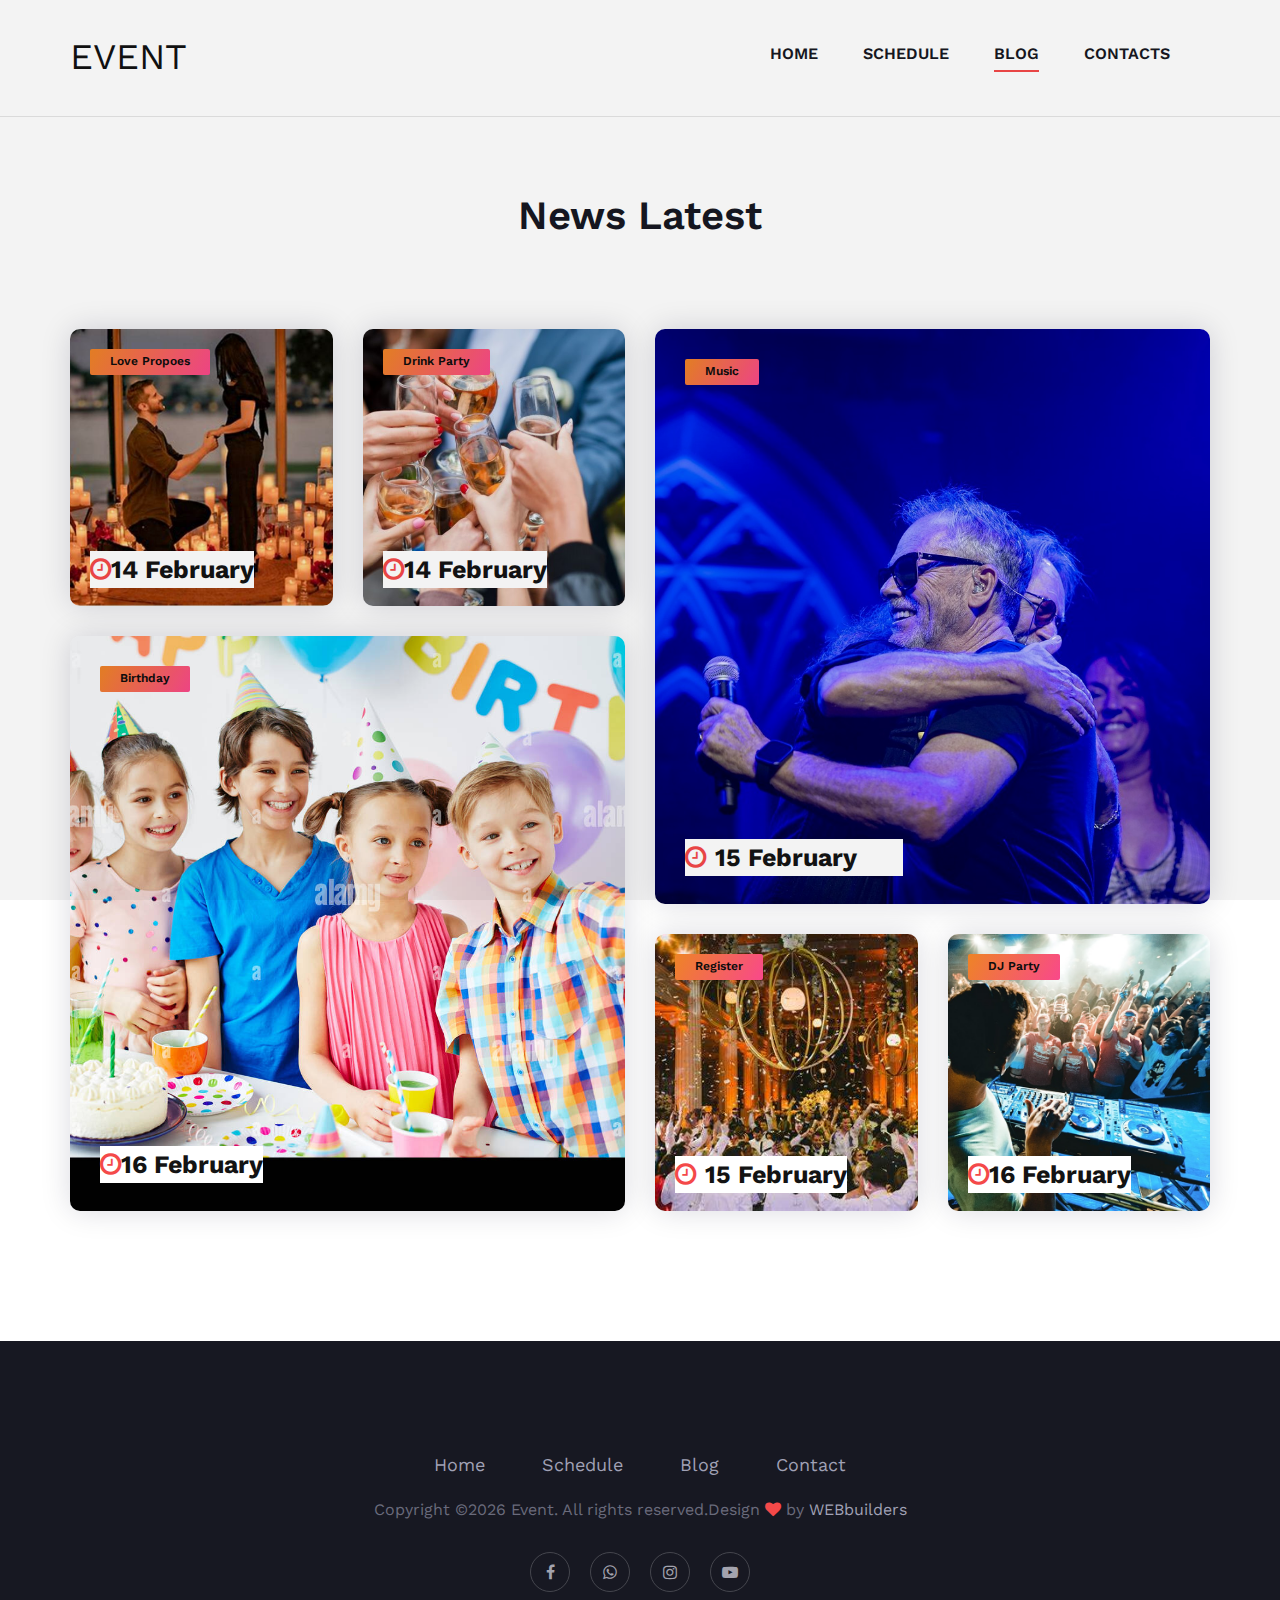
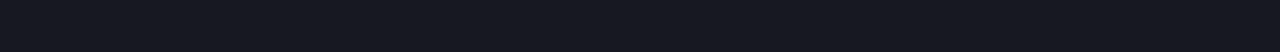
<file: blog.html>
<!DOCTYPE html>
<html lang="zxx">

<head>
    <meta charset="UTF-8">
    <meta name="description" content="Manup Template">
    <meta name="keywords" content="Manup, unica, creative, html">
    <meta name="viewport" content="width=device-width, initial-scale=1.0">
    <meta http-equiv="X-UA-Compatible" content="ie=edge">
    <title>blog</title>

    <!-- Google Font -->
    <link href="https://fonts.googleapis.com/css?family=Work+Sans:400,500,600,700,800,900&display=swap"
        rel="stylesheet">
     <link href="https://fonts.googleapis.com/css?family=Poppins:400,500,600,700&display=swap" rel="stylesheet">
<link href="img/event.png" rel="icon">


    <!-- Css Styles -->
    <link rel="stylesheet" href="css/bootstrap.min.css" type="text/css">
    <link rel="stylesheet" href="css/font-awesome.min.css" type="text/css">
    <link rel="stylesheet" href="css/elegant-icons.css" type="text/css">
    <link rel="stylesheet" href="css/owl.carousel.min.css" type="text/css">
    <link rel="stylesheet" href="css/magnific-popup.css" type="text/css">
    <link rel="stylesheet" href="css/slicknav.min.css" type="text/css">
    <link rel="stylesheet" href="css/style.css" type="text/css">
</head>

<body>
    <!-- Page Preloder -->
    <div id="preloder">
        <div class="loader"></div>
    </div>

    <!-- Header Section Begin -->
    <header class="header-section header-normal">
        <div class="container">
          <div class="logo">
                <a href="./blog.html">
                  <H2>EVENT</H2> 
                </a>
            </div>
            <div class="nav-menu">
                <nav class="mainmenu mobile-menu">
                    <ul>
                        <li><a href="./index.html">Home</a></li>
                        <li><a href="./schedule.html">Schedule</a></li>
                        <li class="active"><a href="./blog.html">Blog</a></li>
                        <li><a href="./contact.html">Contacts</a></li>
                    </ul>
                </nav>
               
            </div>
            <div id="mobile-menu-wrap"></div>
        </div>
    </header>
    <!-- Header End -->

    <!-- Breadcrumb Section Begin -->
    <section class="breadcrumb-section">
        <div class="container">
            <div class="row">
                <div class="col-lg-12">
                    <div class="breadcrumb-text">
                        <h2>News Latest</h2>
                       
                    </div>
                </div>
            </div>
        </div>
    </section>
    <!-- Breadcrumb Section End -->

    <!-- Blog Section Begin -->
    <section class="blog-section spad">
        <div class="container">
            <div class="row">
                <div class="col-lg-6">
                    <div class="row">
                        <div class="col-md-6">
                            <div class="blog-item set-bg" data-setbg="img/blog/pp.jpg">
                                <div class="bi-tag bg-gradient">Love Propoes</div>
                                <div class="bi-text">
                                    <h5><a href="blog-details.html"></a></h5>
                                   <span><i class="fa fa-clock-o"></i><b>14 February</b></span>
                                </div>
                            </div>
                        </div>
                        <div class="col-md-6">
                            <div class="blog-item set-bg" data-setbg="img/blog/drink.jpg">
                                <div class="bi-tag bg-gradient">Drink Party</div>
                                <div class="bi-text">
                                    <h5><a href="./blog-details.html"></a></h5>
                                    <span><i class="fa fa-clock-o"></i><b>14 February</b></span>
                                </div>
                            </div>
                        </div>
                    </div>
                    <div class="blog-item set-bg large-item" data-setbg="img/blog/birth.jpg">
                        <div class="bi-tag bg-gradient">Birthday</div>
                        <div class="bi-text">
                            <h3><a href="./blog-details.html"></a></h3>
                            <span><i class="fa fa-clock-o"></i><b>16 February</b> </span>
                        </div>
                    </div>
                 
                </div>
                <div class="col-lg-6">
                    <div class="blog-item set-bg large-item" data-setbg="img/blog/mu.jpg">
                        <div class="bi-tag bg-gradient">Music</div>
                        <div class="bi-text tt">
                            <h3><a href="./blog-details.html"></a></h3>
                            <span><i class="fa fa-clock-o"></i> <b>15 February</b></span>
                        </div>
                    </div>
                    <div class="row">
                        <div class="col-md-6">
                            <div class="blog-item set-bg" data-setbg="img/blog/SS.jpg">
                                <div class="bi-tag bg-gradient">Register</div>
                                <div class="bi-text">
                                    <h5><a href="./blog-details.html"></a></h5>
                                    <span><i class="fa fa-clock-o"></i> <b>15 February</b></span>
                                </div>
                            </div>
                        </div>
                        <div class="col-md-6">
                            <div class="blog-item set-bg" data-setbg="img/blog/dj.jpg">
                                <div class="bi-tag bg-gradient">DJ Party</div>
                                <div class="bi-text ">
                                    <h5><a href="./blog-details.html"></a></h5>
                                    <span><i class="fa fa-clock-o"></i><b>16 February</b></span>
                                </div>
                            </div>
                        </div>
                    </div>
                   
                </div>
            </div>
           
        </div>
    </section>
    <!-- Blog Section End -->

    <!-- Footer Section Begin -->
    <footer class="footer-section">
        <div class="container">
            
          
            <div class="row">
                <div class="col-lg-12">
                    <div class="footer-text">
                       
                         <ul>
                            <li><a href="index.html">Home</a></li>
                            <li><a href="schedule.html">Schedule</a></li>
                            <li><a href="blog.html">Blog</a></li>
                            <li><a href="contact.html">Contact</a></li>
                        </ul>
                        <div class="copyright-text"><p><!-- Link back to Colorlib can't be removed. Template is licensed under CC BY 3.0. -->
  Copyright &copy;<script>document.write(new Date().getFullYear());</script>  Event. All rights reserved.Design <i class="fa fa-heart" aria-hidden="true"></i> by <a href="https://colorlib.com" target="_blank">WEBbuilders</a>
  <!-- Link back to Colorlib can't be removed. Template is licensed under CC BY 3.0. --></p></div>
                        <div class="ft-social">
                            <a href="#"><i class="fa fa-facebook"></i></a>
                            <a href="#"><i class="fa fa-whatsapp"></i></a>
                          
                            <a href="#"><i class="fa fa-instagram"></i></a>
                            <a href="#"><i class="fa fa-youtube-play"></i></a>
                        </div>
                    </div>
                </div>
            </div>
        </div>
    </footer>
    <!-- Footer Section End -->

    <!-- Js Plugins -->
    <script src="js/jquery-3.3.1.min.js"></script>
    <script src="js/bootstrap.min.js"></script>
    <script src="js/jquery.magnific-popup.min.js"></script>
    <script src="js/jquery.countdown.min.js"></script>
    <script src="js/jquery.slicknav.js"></script>
    <script src="js/owl.carousel.min.js"></script>
    <script src="js/main.js"></script>
</body>

</html>
</file>
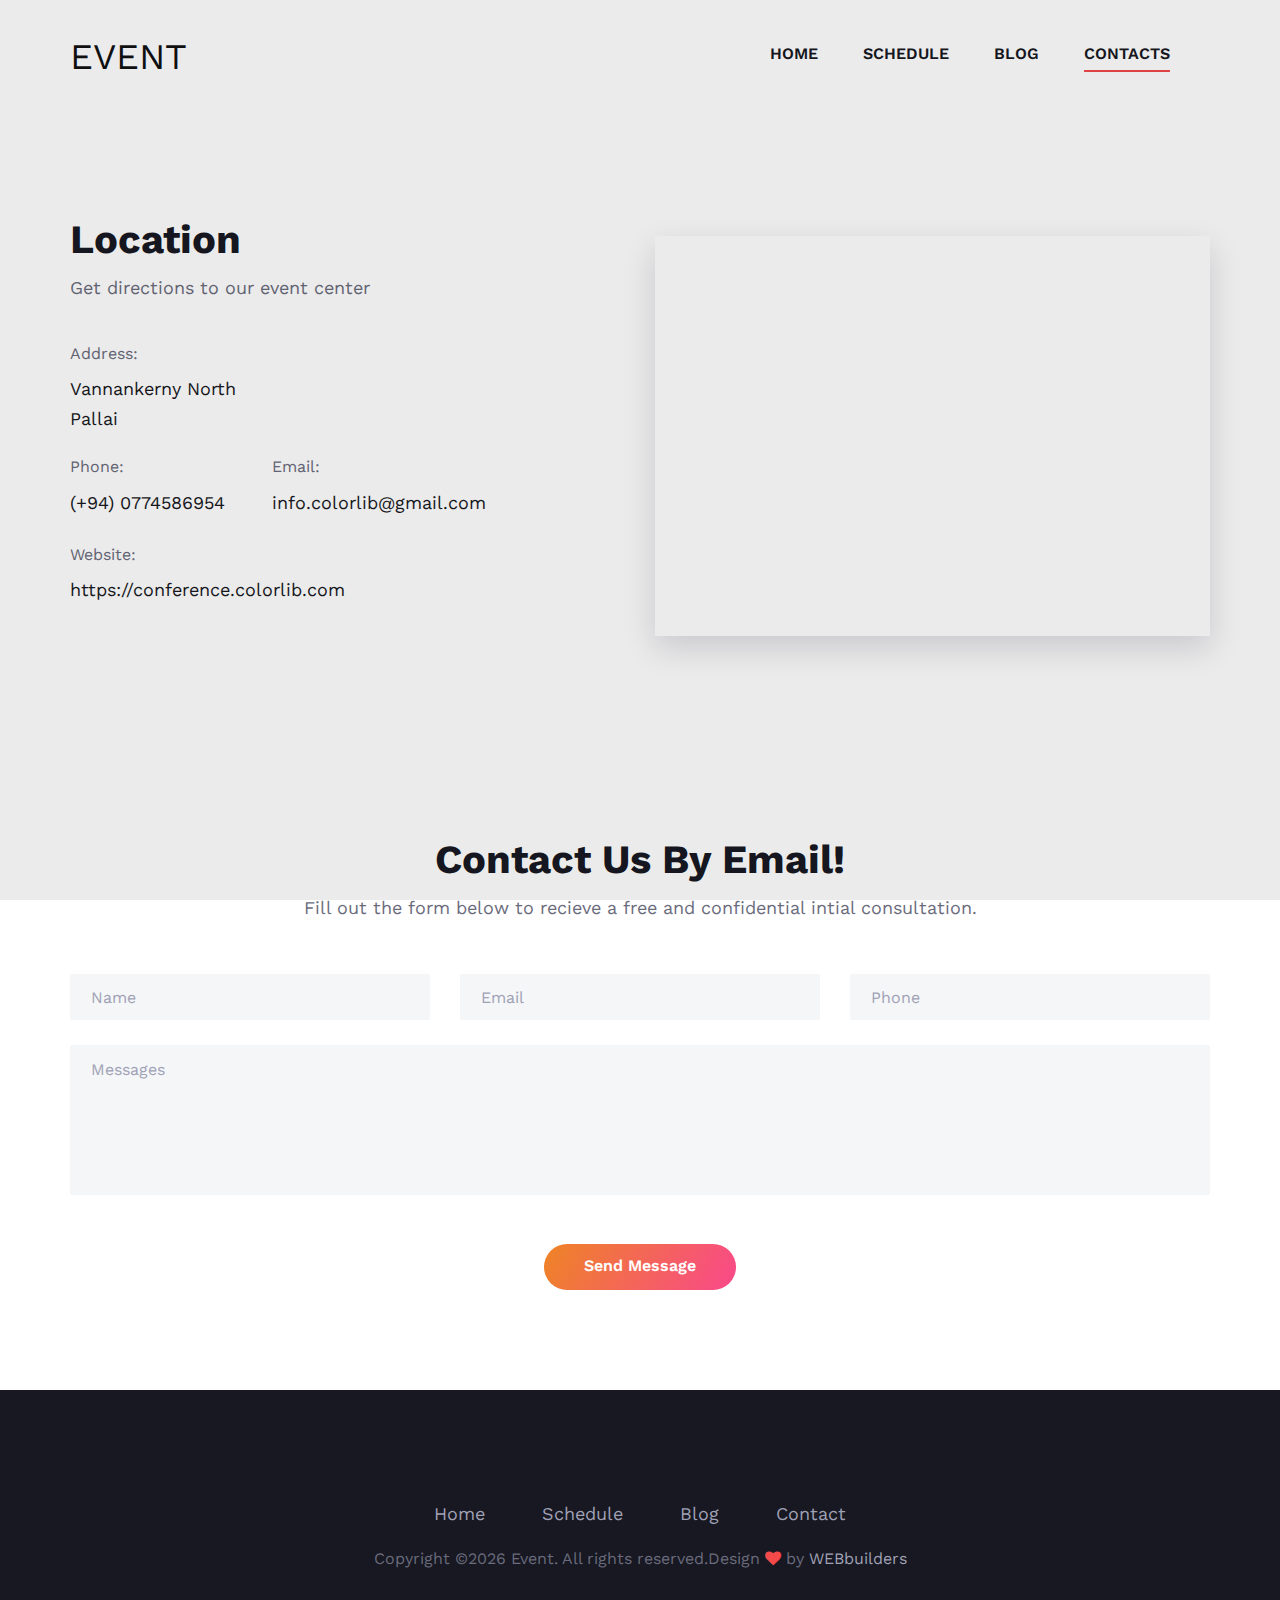
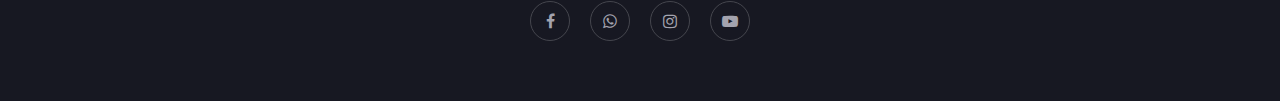
<file: contact.html>
<!DOCTYPE html>
<html lang="zxx">

<head>
    <meta charset="UTF-8">
    <meta name="description" content="Manup Template">
    <meta name="keywords" content="Manup, unica, creative, html">
    <meta name="viewport" content="width=device-width, initial-scale=1.0">
    <meta http-equiv="X-UA-Compatible" content="ie=edge">
    <title>Contact</title>

    <!-- Google Font -->
    <link href="https://fonts.googleapis.com/css?family=Work+Sans:400,500,600,700,800,900&display=swap"
        rel="stylesheet">
    <link href="https://fonts.googleapis.com/css?family=Poppins:400,500,600,700&display=swap" rel="stylesheet">
<link href="img/event.png" rel="icon">


    <!-- Css Styles -->
    <link rel="stylesheet" href="css/bootstrap.min.css" type="text/css">
    <link rel="stylesheet" href="css/font-awesome.min.css" type="text/css">
    <link rel="stylesheet" href="css/elegant-icons.css" type="text/css">
    <link rel="stylesheet" href="css/owl.carousel.min.css" type="text/css">
    <link rel="stylesheet" href="css/magnific-popup.css" type="text/css">
    <link rel="stylesheet" href="css/slicknav.min.css" type="text/css">
    <link rel="stylesheet" href="css/style.css" type="text/css">
</head>

<body>
    <!-- Page Preloder -->
    <div id="preloder">
        <div class="loader"></div>
    </div>

    <!-- Header Section Begin -->
    <header class="header-section">
        <div class="container">
            <div class="logo">
                <a href="./contact.html">
                  <H2>EVENT</H2> 
                </a>
            </div>
            <div class="nav-menu">
                <nav class="mainmenu mobile-menu">
                    <ul>
                        <li><a href="./index.html">Home</a></li>
                        <li><a href="./schedule.html">Schedule</a></li>
                        <li><a href="./blog.html">Blog</a></li>
                        <li class="active" ><a href="./contact.html">Contacts</a></li>
                    </ul>
                </nav>
              
            </div>
            <div id="mobile-menu-wrap"></div>
        </div>
    </header>
    <!-- Header End -->

  <!-- Contact Section Begin -->
    <section class="contact-section spad">
        <div class="container">
            <div class="row">
                <div class="col-lg-6">
                    <div class="section-title">
                        <h2>Location</h2>
                        <p>Get directions to our event center</p>
                    </div>
                    <div class="cs-text">
                        <div class="ct-address">
                            <span>Address:</span>
                            <p>Vannankerny North <br/>Pallai</p>
                        </div>
                        <ul>
                            <li>
                                <span>Phone:</span>
                                (+94) 0774586954
                            </li>
                            <li>
                                <span>Email:</span>
                                info.colorlib@gmail.com
                            </li>
                        </ul>
                        <div class="ct-links">
                            <span>Website:</span>
                            <p>https://conference.colorlib.com</p>
                        </div>
                    </div>
                </div>
                <div class="col-lg-6">
                    <div class="cs-map">
                        <iframe
                            src="https://www.google.com/maps/embed?pb=!1m18!1m12!1m3!1d52901.38789495531!2d-118.19465514866786!3d34.03523211493029!2m3!1f0!2f0!3f0!3m2!1i1024!2i768!4f13.1!3m3!1m2!1s0x80c2cf71ad83ff9f%3A0x518b28657f4543b7!2sEast%20Los%20Angeles%2C%20CA%2C%20USA!5e0!3m2!1sen!2sbd!4v1579763856144!5m2!1sen!2sbd"
                            height="400" style="border:0;" allowfullscreen=""></iframe>
                    </div>
                </div>
            </div>
        </div>
    </section>
    <!-- Contact Section End -->

    <!-- Contact Form Section Begin -->
    <section class="contact-from-section spad">
        <div class="container">
            <div class="row">
                <div class="col-lg-12">
                    <div class="section-title">
                        <h2>Contact Us By Email!</h2>
                        <p>Fill out the form below to recieve a free and confidential intial consultation.</p>
                    </div>
                </div>
            </div>
            <div class="row">
                <div class="col-lg-12">
                    <form action="#" class="comment-form contact-form">
                        <div class="row">
                            <div class="col-lg-4">
                                <input type="text" placeholder="Name">
                            </div>
                            <div class="col-lg-4">
                                <input type="text" placeholder="Email">
                            </div>
                            <div class="col-lg-4">
                                <input type="text" placeholder="Phone">
                            </div>
                            <div class="col-lg-12 text-center">
                                <textarea placeholder="Messages"></textarea>
                                <button type="submit" class="site-btn">Send Message</button>
                            </div>
                        </div>
                    </form>
                </div>
            </div>
        </div>
    </section>
    <!-- Contact Form Section End -->

    <!-- Footer Section Begin -->
    <footer class="footer-section">
        <div class="container">
            
          
            <div class="row">
                <div class="col-lg-12">
                    <div class="footer-text">
                       
                         <ul>
                            <li><a href="index.html">Home</a></li>
                            <li><a href="schedule.html">Schedule</a></li>
                            <li><a href="blog.html">Blog</a></li>
                            <li><a href="contact.html">Contact</a></li>
                        </ul>
                        <div class="copyright-text"><p><!-- Link back to Colorlib can't be removed. Template is licensed under CC BY 3.0. -->
  Copyright &copy;<script>document.write(new Date().getFullYear());</script>  Event. All rights reserved.Design <i class="fa fa-heart" aria-hidden="true"></i> by <a href="https://colorlib.com" target="_blank">WEBbuilders</a>
  <!-- Link back to Colorlib can't be removed. Template is licensed under CC BY 3.0. --></p></div>
                        <div class="ft-social">
                            <a href="#"><i class="fa fa-facebook"></i></a>
                            <a href="#"><i class="fa fa-whatsapp"></i></a>
                          
                            <a href="#"><i class="fa fa-instagram"></i></a>
                            <a href="#"><i class="fa fa-youtube-play"></i></a>
                        </div>
                    </div>
                </div>
            </div>
        </div>
    </footer>
    <!-- Footer Section End -->

    <!-- Js Plugins -->
    <script src="js/jquery-3.3.1.min.js"></script>
    <script src="js/bootstrap.min.js"></script>
    <script src="js/jquery.magnific-popup.min.js"></script>
    <script src="js/jquery.countdown.min.js"></script>
    <script src="js/jquery.slicknav.js"></script>
    <script src="js/owl.carousel.min.js"></script>
    <script src="js/main.js"></script>
</body>

</html>
</file>
<file: css/elegant-icons.css>
@font-face {
	font-family: 'ElegantIcons';
	src:url('../fonts/ElegantIcons.eot');
	src:url('../fonts/ElegantIcons.eot?#iefix') format('embedded-opentype'),
		url('../fonts/ElegantIcons.woff') format('woff'),
		url('../fonts/ElegantIcons.ttf') format('truetype'),
		url('../fonts/ElegantIcons.svg#ElegantIcons') format('svg');
	font-weight: normal;
	font-style: normal;
}

/* Use the following CSS code if you want to use data attributes for inserting your icons */
[data-icon]:before {
	font-family: 'ElegantIcons';
	content: attr(data-icon);
	speak: none;
	font-weight: normal;
	font-variant: normal;
	text-transform: none;
	line-height: 1;
	-webkit-font-smoothing: antialiased;
	-moz-osx-font-smoothing: grayscale;
}

/* Use the following CSS code if you want to have a class per icon */
/*
Instead of a list of all class selectors,
you can use the generic selector below, but it's slower:
[class*="your-class-prefix"] {
*/
.arrow_up, .arrow_down, .arrow_left, .arrow_right, .arrow_left-up, .arrow_right-up, .arrow_right-down, .arrow_left-down, .arrow-up-down, .arrow_up-down_alt, .arrow_left-right_alt, .arrow_left-right, .arrow_expand_alt2, .arrow_expand_alt, .arrow_condense, .arrow_expand, .arrow_move, .arrow_carrot-up, .arrow_carrot-down, .arrow_carrot-left, .arrow_carrot-right, .arrow_carrot-2up, .arrow_carrot-2down, .arrow_carrot-2left, .arrow_carrot-2right, .arrow_carrot-up_alt2, .arrow_carrot-down_alt2, .arrow_carrot-left_alt2, .arrow_carrot-right_alt2, .arrow_carrot-2up_alt2, .arrow_carrot-2down_alt2, .arrow_carrot-2left_alt2, .arrow_carrot-2right_alt2, .arrow_triangle-up, .arrow_triangle-down, .arrow_triangle-left, .arrow_triangle-right, .arrow_triangle-up_alt2, .arrow_triangle-down_alt2, .arrow_triangle-left_alt2, .arrow_triangle-right_alt2, .arrow_back, .icon_minus-06, .icon_plus, .icon_close, .icon_check, .icon_minus_alt2, .icon_plus_alt2, .icon_close_alt2, .icon_check_alt2, .icon_zoom-out_alt, .icon_zoom-in_alt, .icon_search, .icon_box-empty, .icon_box-selected, .icon_minus-box, .icon_plus-box, .icon_box-checked, .icon_circle-empty, .icon_circle-slelected, .icon_stop_alt2, .icon_stop, .icon_pause_alt2, .icon_pause, .icon_menu, .icon_menu-square_alt2, .icon_menu-circle_alt2, .icon_ul, .icon_ol, .icon_adjust-horiz, .icon_adjust-vert, .icon_document_alt, .icon_documents_alt, .icon_pencil, .icon_pencil-edit_alt, .icon_pencil-edit, .icon_folder-alt, .icon_folder-open_alt, .icon_folder-add_alt, .icon_info_alt, .icon_error-oct_alt, .icon_error-circle_alt, .icon_error-triangle_alt, .icon_question_alt2, .icon_question, .icon_comment_alt, .icon_chat_alt, .icon_vol-mute_alt, .icon_volume-low_alt, .icon_volume-high_alt, .icon_quotations, .icon_quotations_alt2, .icon_clock_alt, .icon_lock_alt, .icon_lock-open_alt, .icon_key_alt, .icon_cloud_alt, .icon_cloud-upload_alt, .icon_cloud-download_alt, .icon_image, .icon_images, .icon_lightbulb_alt, .icon_gift_alt, .icon_house_alt, .icon_genius, .icon_mobile, .icon_tablet, .icon_laptop, .icon_desktop, .icon_camera_alt, .icon_mail_alt, .icon_cone_alt, .icon_ribbon_alt, .icon_bag_alt, .icon_creditcard, .icon_cart_alt, .icon_paperclip, .icon_tag_alt, .icon_tags_alt, .icon_trash_alt, .icon_cursor_alt, .icon_mic_alt, .icon_compass_alt, .icon_pin_alt, .icon_pushpin_alt, .icon_map_alt, .icon_drawer_alt, .icon_toolbox_alt, .icon_book_alt, .icon_calendar, .icon_film, .icon_table, .icon_contacts_alt, .icon_headphones, .icon_lifesaver, .icon_piechart, .icon_refresh, .icon_link_alt, .icon_link, .icon_loading, .icon_blocked, .icon_archive_alt, .icon_heart_alt, .icon_star_alt, .icon_star-half_alt, .icon_star, .icon_star-half, .icon_tools, .icon_tool, .icon_cog, .icon_cogs, .arrow_up_alt, .arrow_down_alt, .arrow_left_alt, .arrow_right_alt, .arrow_left-up_alt, .arrow_right-up_alt, .arrow_right-down_alt, .arrow_left-down_alt, .arrow_condense_alt, .arrow_expand_alt3, .arrow_carrot_up_alt, .arrow_carrot-down_alt, .arrow_carrot-left_alt, .arrow_carrot-right_alt, .arrow_carrot-2up_alt, .arrow_carrot-2dwnn_alt, .arrow_carrot-2left_alt, .arrow_carrot-2right_alt, .arrow_triangle-up_alt, .arrow_triangle-down_alt, .arrow_triangle-left_alt, .arrow_triangle-right_alt, .icon_minus_alt, .icon_plus_alt, .icon_close_alt, .icon_check_alt, .icon_zoom-out, .icon_zoom-in, .icon_stop_alt, .icon_menu-square_alt, .icon_menu-circle_alt, .icon_document, .icon_documents, .icon_pencil_alt, .icon_folder, .icon_folder-open, .icon_folder-add, .icon_folder_upload, .icon_folder_download, .icon_info, .icon_error-circle, .icon_error-oct, .icon_error-triangle, .icon_question_alt, .icon_comment, .icon_chat, .icon_vol-mute, .icon_volume-low, .icon_volume-high, .icon_quotations_alt, .icon_clock, .icon_lock, .icon_lock-open, .icon_key, .icon_cloud, .icon_cloud-upload, .icon_cloud-download, .icon_lightbulb, .icon_gift, .icon_house, .icon_camera, .icon_mail, .icon_cone, .icon_ribbon, .icon_bag, .icon_cart, .icon_tag, .icon_tags, .icon_trash, .icon_cursor, .icon_mic, .icon_compass, .icon_pin, .icon_pushpin, .icon_map, .icon_drawer, .icon_toolbox, .icon_book, .icon_contacts, .icon_archive, .icon_heart, .icon_profile, .icon_group, .icon_grid-2x2, .icon_grid-3x3, .icon_music, .icon_pause_alt, .icon_phone, .icon_upload, .icon_download, .social_facebook, .social_twitter, .social_pinterest, .social_googleplus, .social_tumblr, .social_tumbleupon, .social_wordpress, .social_instagram, .social_dribbble, .social_vimeo, .social_linkedin, .social_rss, .social_deviantart, .social_share, .social_myspace, .social_skype, .social_youtube, .social_picassa, .social_googledrive, .social_flickr, .social_blogger, .social_spotify, .social_delicious, .social_facebook_circle, .social_twitter_circle, .social_pinterest_circle, .social_googleplus_circle, .social_tumblr_circle, .social_stumbleupon_circle, .social_wordpress_circle, .social_instagram_circle, .social_dribbble_circle, .social_vimeo_circle, .social_linkedin_circle, .social_rss_circle, .social_deviantart_circle, .social_share_circle, .social_myspace_circle, .social_skype_circle, .social_youtube_circle, .social_picassa_circle, .social_googledrive_alt2, .social_flickr_circle, .social_blogger_circle, .social_spotify_circle, .social_delicious_circle, .social_facebook_square, .social_twitter_square, .social_pinterest_square, .social_googleplus_square, .social_tumblr_square, .social_stumbleupon_square, .social_wordpress_square, .social_instagram_square, .social_dribbble_square, .social_vimeo_square, .social_linkedin_square, .social_rss_square, .social_deviantart_square, .social_share_square, .social_myspace_square, .social_skype_square, .social_youtube_square, .social_picassa_square, .social_googledrive_square, .social_flickr_square, .social_blogger_square, .social_spotify_square, .social_delicious_square, .icon_printer, .icon_calulator, .icon_building, .icon_floppy, .icon_drive, .icon_search-2, .icon_id, .icon_id-2, .icon_puzzle, .icon_like, .icon_dislike, .icon_mug, .icon_currency, .icon_wallet, .icon_pens, .icon_easel, .icon_flowchart, .icon_datareport, .icon_briefcase, .icon_shield, .icon_percent, .icon_globe, .icon_globe-2, .icon_target, .icon_hourglass, .icon_balance, .icon_rook, .icon_printer-alt, .icon_calculator_alt, .icon_building_alt, .icon_floppy_alt, .icon_drive_alt, .icon_search_alt, .icon_id_alt, .icon_id-2_alt, .icon_puzzle_alt, .icon_like_alt, .icon_dislike_alt, .icon_mug_alt, .icon_currency_alt, .icon_wallet_alt, .icon_pens_alt, .icon_easel_alt, .icon_flowchart_alt, .icon_datareport_alt, .icon_briefcase_alt, .icon_shield_alt, .icon_percent_alt, .icon_globe_alt, .icon_clipboard {
	font-family: 'ElegantIcons';
	speak: none;
	font-style: normal;
	font-weight: normal;
	font-variant: normal;
	text-transform: none;
	line-height: 1;
	-webkit-font-smoothing: antialiased;
}
.arrow_up:before {
	content: "\21";
}
.arrow_down:before {
	content: "\22";
}
.arrow_left:before {
	content: "\23";
}
.arrow_right:before {
	content: "\24";
}
.arrow_left-up:before {
	content: "\25";
}
.arrow_right-up:before {
	content: "\26";
}
.arrow_right-down:before {
	content: "\27";
}
.arrow_left-down:before {
	content: "\28";
}
.arrow-up-down:before {
	content: "\29";
}
.arrow_up-down_alt:before {
	content: "\2a";
}
.arrow_left-right_alt:before {
	content: "\2b";
}
.arrow_left-right:before {
	content: "\2c";
}
.arrow_expand_alt2:before {
	content: "\2d";
}
.arrow_expand_alt:before {
	content: "\2e";
}
.arrow_condense:before {
	content: "\2f";
}
.arrow_expand:before {
	content: "\30";
}
.arrow_move:before {
	content: "\31";
}
.arrow_carrot-up:before {
	content: "\32";
}
.arrow_carrot-down:before {
	content: "\33";
}
.arrow_carrot-left:before {
	content: "\34";
}
.arrow_carrot-right:before {
	content: "\35";
}
.arrow_carrot-2up:before {
	content: "\36";
}
.arrow_carrot-2down:before {
	content: "\37";
}
.arrow_carrot-2left:before {
	content: "\38";
}
.arrow_carrot-2right:before {
	content: "\39";
}
.arrow_carrot-up_alt2:before {
	content: "\3a";
}
.arrow_carrot-down_alt2:before {
	content: "\3b";
}
.arrow_carrot-left_alt2:before {
	content: "\3c";
}
.arrow_carrot-right_alt2:before {
	content: "\3d";
}
.arrow_carrot-2up_alt2:before {
	content: "\3e";
}
.arrow_carrot-2down_alt2:before {
	content: "\3f";
}
.arrow_carrot-2left_alt2:before {
	content: "\40";
}
.arrow_carrot-2right_alt2:before {
	content: "\41";
}
.arrow_triangle-up:before {
	content: "\42";
}
.arrow_triangle-down:before {
	content: "\43";
}
.arrow_triangle-left:before {
	content: "\44";
}
.arrow_triangle-right:before {
	content: "\45";
}
.arrow_triangle-up_alt2:before {
	content: "\46";
}
.arrow_triangle-down_alt2:before {
	content: "\47";
}
.arrow_triangle-left_alt2:before {
	content: "\48";
}
.arrow_triangle-right_alt2:before {
	content: "\49";
}
.arrow_back:before {
	content: "\4a";
}
.icon_minus-06:before {
	content: "\4b";
}
.icon_plus:before {
	content: "\4c";
}
.icon_close:before {
	content: "\4d";
}
.icon_check:before {
	content: "\4e";
}
.icon_minus_alt2:before {
	content: "\4f";
}
.icon_plus_alt2:before {
	content: "\50";
}
.icon_close_alt2:before {
	content: "\51";
}
.icon_check_alt2:before {
	content: "\52";
}
.icon_zoom-out_alt:before {
	content: "\53";
}
.icon_zoom-in_alt:before {
	content: "\54";
}
.icon_search:before {
	content: "\55";
}
.icon_box-empty:before {
	content: "\56";
}
.icon_box-selected:before {
	content: "\57";
}
.icon_minus-box:before {
	content: "\58";
}
.icon_plus-box:before {
	content: "\59";
}
.icon_box-checked:before {
	content: "\5a";
}
.icon_circle-empty:before {
	content: "\5b";
}
.icon_circle-slelected:before {
	content: "\5c";
}
.icon_stop_alt2:before {
	content: "\5d";
}
.icon_stop:before {
	content: "\5e";
}
.icon_pause_alt2:before {
	content: "\5f";
}
.icon_pause:before {
	content: "\60";
}
.icon_menu:before {
	content: "\61";
}
.icon_menu-square_alt2:before {
	content: "\62";
}
.icon_menu-circle_alt2:before {
	content: "\63";
}
.icon_ul:before {
	content: "\64";
}
.icon_ol:before {
	content: "\65";
}
.icon_adjust-horiz:before {
	content: "\66";
}
.icon_adjust-vert:before {
	content: "\67";
}
.icon_document_alt:before {
	content: "\68";
}
.icon_documents_alt:before {
	content: "\69";
}
.icon_pencil:before {
	content: "\6a";
}
.icon_pencil-edit_alt:before {
	content: "\6b";
}
.icon_pencil-edit:before {
	content: "\6c";
}
.icon_folder-alt:before {
	content: "\6d";
}
.icon_folder-open_alt:before {
	content: "\6e";
}
.icon_folder-add_alt:before {
	content: "\6f";
}
.icon_info_alt:before {
	content: "\70";
}
.icon_error-oct_alt:before {
	content: "\71";
}
.icon_error-circle_alt:before {
	content: "\72";
}
.icon_error-triangle_alt:before {
	content: "\73";
}
.icon_question_alt2:before {
	content: "\74";
}
.icon_question:before {
	content: "\75";
}
.icon_comment_alt:before {
	content: "\76";
}
.icon_chat_alt:before {
	content: "\77";
}
.icon_vol-mute_alt:before {
	content: "\78";
}
.icon_volume-low_alt:before {
	content: "\79";
}
.icon_volume-high_alt:before {
	content: "\7a";
}
.icon_quotations:before {
	content: "\7b";
}
.icon_quotations_alt2:before {
	content: "\7c";
}
.icon_clock_alt:before {
	content: "\7d";
}
.icon_lock_alt:before {
	content: "\7e";
}
.icon_lock-open_alt:before {
	content: "\e000";
}
.icon_key_alt:before {
	content: "\e001";
}
.icon_cloud_alt:before {
	content: "\e002";
}
.icon_cloud-upload_alt:before {
	content: "\e003";
}
.icon_cloud-download_alt:before {
	content: "\e004";
}
.icon_image:before {
	content: "\e005";
}
.icon_images:before {
	content: "\e006";
}
.icon_lightbulb_alt:before {
	content: "\e007";
}
.icon_gift_alt:before {
	content: "\e008";
}
.icon_house_alt:before {
	content: "\e009";
}
.icon_genius:before {
	content: "\e00a";
}
.icon_mobile:before {
	content: "\e00b";
}
.icon_tablet:before {
	content: "\e00c";
}
.icon_laptop:before {
	content: "\e00d";
}
.icon_desktop:before {
	content: "\e00e";
}
.icon_camera_alt:before {
	content: "\e00f";
}
.icon_mail_alt:before {
	content: "\e010";
}
.icon_cone_alt:before {
	content: "\e011";
}
.icon_ribbon_alt:before {
	content: "\e012";
}
.icon_bag_alt:before {
	content: "\e013";
}
.icon_creditcard:before {
	content: "\e014";
}
.icon_cart_alt:before {
	content: "\e015";
}
.icon_paperclip:before {
	content: "\e016";
}
.icon_tag_alt:before {
	content: "\e017";
}
.icon_tags_alt:before {
	content: "\e018";
}
.icon_trash_alt:before {
	content: "\e019";
}
.icon_cursor_alt:before {
	content: "\e01a";
}
.icon_mic_alt:before {
	content: "\e01b";
}
.icon_compass_alt:before {
	content: "\e01c";
}
.icon_pin_alt:before {
	content: "\e01d";
}
.icon_pushpin_alt:before {
	content: "\e01e";
}
.icon_map_alt:before {
	content: "\e01f";
}
.icon_drawer_alt:before {
	content: "\e020";
}
.icon_toolbox_alt:before {
	content: "\e021";
}
.icon_book_alt:before {
	content: "\e022";
}
.icon_calendar:before {
	content: "\e023";
}
.icon_film:before {
	content: "\e024";
}
.icon_table:before {
	content: "\e025";
}
.icon_contacts_alt:before {
	content: "\e026";
}
.icon_headphones:before {
	content: "\e027";
}
.icon_lifesaver:before {
	content: "\e028";
}
.icon_piechart:before {
	content: "\e029";
}
.icon_refresh:before {
	content: "\e02a";
}
.icon_link_alt:before {
	content: "\e02b";
}
.icon_link:before {
	content: "\e02c";
}
.icon_loading:before {
	content: "\e02d";
}
.icon_blocked:before {
	content: "\e02e";
}
.icon_archive_alt:before {
	content: "\e02f";
}
.icon_heart_alt:before {
	content: "\e030";
}
.icon_star_alt:before {
	content: "\e031";
}
.icon_star-half_alt:before {
	content: "\e032";
}
.icon_star:before {
	content: "\e033";
}
.icon_star-half:before {
	content: "\e034";
}
.icon_tools:before {
	content: "\e035";
}
.icon_tool:before {
	content: "\e036";
}
.icon_cog:before {
	content: "\e037";
}
.icon_cogs:before {
	content: "\e038";
}
.arrow_up_alt:before {
	content: "\e039";
}
.arrow_down_alt:before {
	content: "\e03a";
}
.arrow_left_alt:before {
	content: "\e03b";
}
.arrow_right_alt:before {
	content: "\e03c";
}
.arrow_left-up_alt:before {
	content: "\e03d";
}
.arrow_right-up_alt:before {
	content: "\e03e";
}
.arrow_right-down_alt:before {
	content: "\e03f";
}
.arrow_left-down_alt:before {
	content: "\e040";
}
.arrow_condense_alt:before {
	content: "\e041";
}
.arrow_expand_alt3:before {
	content: "\e042";
}
.arrow_carrot_up_alt:before {
	content: "\e043";
}
.arrow_carrot-down_alt:before {
	content: "\e044";
}
.arrow_carrot-left_alt:before {
	content: "\e045";
}
.arrow_carrot-right_alt:before {
	content: "\e046";
}
.arrow_carrot-2up_alt:before {
	content: "\e047";
}
.arrow_carrot-2dwnn_alt:before {
	content: "\e048";
}
.arrow_carrot-2left_alt:before {
	content: "\e049";
}
.arrow_carrot-2right_alt:before {
	content: "\e04a";
}
.arrow_triangle-up_alt:before {
	content: "\e04b";
}
.arrow_triangle-down_alt:before {
	content: "\e04c";
}
.arrow_triangle-left_alt:before {
	content: "\e04d";
}
.arrow_triangle-right_alt:before {
	content: "\e04e";
}
.icon_minus_alt:before {
	content: "\e04f";
}
.icon_plus_alt:before {
	content: "\e050";
}
.icon_close_alt:before {
	content: "\e051";
}
.icon_check_alt:before {
	content: "\e052";
}
.icon_zoom-out:before {
	content: "\e053";
}
.icon_zoom-in:before {
	content: "\e054";
}
.icon_stop_alt:before {
	content: "\e055";
}
.icon_menu-square_alt:before {
	content: "\e056";
}
.icon_menu-circle_alt:before {
	content: "\e057";
}
.icon_document:before {
	content: "\e058";
}
.icon_documents:before {
	content: "\e059";
}
.icon_pencil_alt:before {
	content: "\e05a";
}
.icon_folder:before {
	content: "\e05b";
}
.icon_folder-open:before {
	content: "\e05c";
}
.icon_folder-add:before {
	content: "\e05d";
}
.icon_folder_upload:before {
	content: "\e05e";
}
.icon_folder_download:before {
	content: "\e05f";
}
.icon_info:before {
	content: "\e060";
}
.icon_error-circle:before {
	content: "\e061";
}
.icon_error-oct:before {
	content: "\e062";
}
.icon_error-triangle:before {
	content: "\e063";
}
.icon_question_alt:before {
	content: "\e064";
}
.icon_comment:before {
	content: "\e065";
}
.icon_chat:before {
	content: "\e066";
}
.icon_vol-mute:before {
	content: "\e067";
}
.icon_volume-low:before {
	content: "\e068";
}
.icon_volume-high:before {
	content: "\e069";
}
.icon_quotations_alt:before {
	content: "\e06a";
}
.icon_clock:before {
	content: "\e06b";
}
.icon_lock:before {
	content: "\e06c";
}
.icon_lock-open:before {
	content: "\e06d";
}
.icon_key:before {
	content: "\e06e";
}
.icon_cloud:before {
	content: "\e06f";
}
.icon_cloud-upload:before {
	content: "\e070";
}
.icon_cloud-download:before {
	content: "\e071";
}
.icon_lightbulb:before {
	content: "\e072";
}
.icon_gift:before {
	content: "\e073";
}
.icon_house:before {
	content: "\e074";
}
.icon_camera:before {
	content: "\e075";
}
.icon_mail:before {
	content: "\e076";
}
.icon_cone:before {
	content: "\e077";
}
.icon_ribbon:before {
	content: "\e078";
}
.icon_bag:before {
	content: "\e079";
}
.icon_cart:before {
	content: "\e07a";
}
.icon_tag:before {
	content: "\e07b";
}
.icon_tags:before {
	content: "\e07c";
}
.icon_trash:before {
	content: "\e07d";
}
.icon_cursor:before {
	content: "\e07e";
}
.icon_mic:before {
	content: "\e07f";
}
.icon_compass:before {
	content: "\e080";
}
.icon_pin:before {
	content: "\e081";
}
.icon_pushpin:before {
	content: "\e082";
}
.icon_map:before {
	content: "\e083";
}
.icon_drawer:before {
	content: "\e084";
}
.icon_toolbox:before {
	content: "\e085";
}
.icon_book:before {
	content: "\e086";
}
.icon_contacts:before {
	content: "\e087";
}
.icon_archive:before {
	content: "\e088";
}
.icon_heart:before {
	content: "\e089";
}
.icon_profile:before {
	content: "\e08a";
}
.icon_group:before {
	content: "\e08b";
}
.icon_grid-2x2:before {
	content: "\e08c";
}
.icon_grid-3x3:before {
	content: "\e08d";
}
.icon_music:before {
	content: "\e08e";
}
.icon_pause_alt:before {
	content: "\e08f";
}
.icon_phone:before {
	content: "\e090";
}
.icon_upload:before {
	content: "\e091";
}
.icon_download:before {
	content: "\e092";
}
.social_facebook:before {
	content: "\e093";
}
.social_twitter:before {
	content: "\e094";
}
.social_pinterest:before {
	content: "\e095";
}
.social_googleplus:before {
	content: "\e096";
}
.social_tumblr:before {
	content: "\e097";
}
.social_tumbleupon:before {
	content: "\e098";
}
.social_wordpress:before {
	content: "\e099";
}
.social_instagram:before {
	content: "\e09a";
}
.social_dribbble:before {
	content: "\e09b";
}
.social_vimeo:before {
	content: "\e09c";
}
.social_linkedin:before {
	content: "\e09d";
}
.social_rss:before {
	content: "\e09e";
}
.social_deviantart:before {
	content: "\e09f";
}
.social_share:before {
	content: "\e0a0";
}
.social_myspace:before {
	content: "\e0a1";
}
.social_skype:before {
	content: "\e0a2";
}
.social_youtube:before {
	content: "\e0a3";
}
.social_picassa:before {
	content: "\e0a4";
}
.social_googledrive:before {
	content: "\e0a5";
}
.social_flickr:before {
	content: "\e0a6";
}
.social_blogger:before {
	content: "\e0a7";
}
.social_spotify:before {
	content: "\e0a8";
}
.social_delicious:before {
	content: "\e0a9";
}
.social_facebook_circle:before {
	content: "\e0aa";
}
.social_twitter_circle:before {
	content: "\e0ab";
}
.social_pinterest_circle:before {
	content: "\e0ac";
}
.social_googleplus_circle:before {
	content: "\e0ad";
}
.social_tumblr_circle:before {
	content: "\e0ae";
}
.social_stumbleupon_circle:before {
	content: "\e0af";
}
.social_wordpress_circle:before {
	content: "\e0b0";
}
.social_instagram_circle:before {
	content: "\e0b1";
}
.social_dribbble_circle:before {
	content: "\e0b2";
}
.social_vimeo_circle:before {
	content: "\e0b3";
}
.social_linkedin_circle:before {
	content: "\e0b4";
}
.social_rss_circle:before {
	content: "\e0b5";
}
.social_deviantart_circle:before {
	content: "\e0b6";
}
.social_share_circle:before {
	content: "\e0b7";
}
.social_myspace_circle:before {
	content: "\e0b8";
}
.social_skype_circle:before {
	content: "\e0b9";
}
.social_youtube_circle:before {
	content: "\e0ba";
}
.social_picassa_circle:before {
	content: "\e0bb";
}
.social_googledrive_alt2:before {
	content: "\e0bc";
}
.social_flickr_circle:before {
	content: "\e0bd";
}
.social_blogger_circle:before {
	content: "\e0be";
}
.social_spotify_circle:before {
	content: "\e0bf";
}
.social_delicious_circle:before {
	content: "\e0c0";
}
.social_facebook_square:before {
	content: "\e0c1";
}
.social_twitter_square:before {
	content: "\e0c2";
}
.social_pinterest_square:before {
	content: "\e0c3";
}
.social_googleplus_square:before {
	content: "\e0c4";
}
.social_tumblr_square:before {
	content: "\e0c5";
}
.social_stumbleupon_square:before {
	content: "\e0c6";
}
.social_wordpress_square:before {
	content: "\e0c7";
}
.social_instagram_square:before {
	content: "\e0c8";
}
.social_dribbble_square:before {
	content: "\e0c9";
}
.social_vimeo_square:before {
	content: "\e0ca";
}
.social_linkedin_square:before {
	content: "\e0cb";
}
.social_rss_square:before {
	content: "\e0cc";
}
.social_deviantart_square:before {
	content: "\e0cd";
}
.social_share_square:before {
	content: "\e0ce";
}
.social_myspace_square:before {
	content: "\e0cf";
}
.social_skype_square:before {
	content: "\e0d0";
}
.social_youtube_square:before {
	content: "\e0d1";
}
.social_picassa_square:before {
	content: "\e0d2";
}
.social_googledrive_square:before {
	content: "\e0d3";
}
.social_flickr_square:before {
	content: "\e0d4";
}
.social_blogger_square:before {
	content: "\e0d5";
}
.social_spotify_square:before {
	content: "\e0d6";
}
.social_delicious_square:before {
	content: "\e0d7";
}
.icon_printer:before {
	content: "\e103";
}
.icon_calulator:before {
	content: "\e0ee";
}
.icon_building:before {
	content: "\e0ef";
}
.icon_floppy:before {
	content: "\e0e8";
}
.icon_drive:before {
	content: "\e0ea";
}
.icon_search-2:before {
	content: "\e101";
}
.icon_id:before {
	content: "\e107";
}
.icon_id-2:before {
	content: "\e108";
}
.icon_puzzle:before {
	content: "\e102";
}
.icon_like:before {
	content: "\e106";
}
.icon_dislike:before {
	content: "\e0eb";
}
.icon_mug:before {
	content: "\e105";
}
.icon_currency:before {
	content: "\e0ed";
}
.icon_wallet:before {
	content: "\e100";
}
.icon_pens:before {
	content: "\e104";
}
.icon_easel:before {
	content: "\e0e9";
}
.icon_flowchart:before {
	content: "\e109";
}
.icon_datareport:before {
	content: "\e0ec";
}
.icon_briefcase:before {
	content: "\e0fe";
}
.icon_shield:before {
	content: "\e0f6";
}
.icon_percent:before {
	content: "\e0fb";
}
.icon_globe:before {
	content: "\e0e2";
}
.icon_globe-2:before {
	content: "\e0e3";
}
.icon_target:before {
	content: "\e0f5";
}
.icon_hourglass:before {
	content: "\e0e1";
}
.icon_balance:before {
	content: "\e0ff";
}
.icon_rook:before {
	content: "\e0f8";
}
.icon_printer-alt:before {
	content: "\e0fa";
}
.icon_calculator_alt:before {
	content: "\e0e7";
}
.icon_building_alt:before {
	content: "\e0fd";
}
.icon_floppy_alt:before {
	content: "\e0e4";
}
.icon_drive_alt:before {
	content: "\e0e5";
}
.icon_search_alt:before {
	content: "\e0f7";
}
.icon_id_alt:before {
	content: "\e0e0";
}
.icon_id-2_alt:before {
	content: "\e0fc";
}
.icon_puzzle_alt:before {
	content: "\e0f9";
}
.icon_like_alt:before {
	content: "\e0dd";
}
.icon_dislike_alt:before {
	content: "\e0f1";
}
.icon_mug_alt:before {
	content: "\e0dc";
}
.icon_currency_alt:before {
	content: "\e0f3";
}
.icon_wallet_alt:before {
	content: "\e0d8";
}
.icon_pens_alt:before {
	content: "\e0db";
}
.icon_easel_alt:before {
	content: "\e0f0";
}
.icon_flowchart_alt:before {
	content: "\e0df";
}
.icon_datareport_alt:before {
	content: "\e0f2";
}
.icon_briefcase_alt:before {
	content: "\e0f4";
}
.icon_shield_alt:before {
	content: "\e0d9";
}
.icon_percent_alt:before {
	content: "\e0da";
}
.icon_globe_alt:before {
	content: "\e0de";
}
.icon_clipboard:before {
	content: "\e0e6";
}


	.glyph {
		float: left;
		text-align: center;
		padding: .75em;
		margin: .4em 1.5em .75em 0;
		width: 6em;
text-shadow: none;
	}
        .glyph_big {
        font-size: 128px;
        color: #59c5dc;
        float: left;
        margin-right: 20px;
        }

        .glyph div { padding-bottom: 10px;}

	.glyph input {
		font-family: consolas, monospace;
		font-size: 12px;
		width: 100%;
		text-align: center;
		border: 0;
		box-shadow: 0 0 0 1px #ccc;
		padding: .2em;
                -moz-border-radius: 5px;
                -webkit-border-radius: 5px;
	}
	.centered {
		margin-left: auto;
		margin-right: auto;
	}
	.glyph .fs1 {
		font-size: 2em;
	}
</file>
<file: css/style.css>
/******************************************************************
  Template Name: Manup
  Description: Manup Event HTML Template
  Author: Colorlib
  Author URI: http://colorlib.com
  Version: 1.0
  Created: Colorlib
******************************************************************/

/*------------------------------------------------------------------
[Table of contents]

1.  Template default CSS
	1.1	Variables
	1.2	Mixins
	1.3	Flexbox
	1.4	Reset
2.  Helper Css
3.  Header Section
4.  Hero Section
5.  Home About Section
6.  Team Member Section
7.  Pricing Section
8.  Latest Blog Section
9.  Contact
10.  Footer Style

-------------------------------------------------------------------*/

/*----------------------------------------*/

/* Template default CSS
/*----------------------------------------*/

html,
body {
	height: 100%;
	font-family: "Work Sans", sans-serif;
	-webkit-font-smoothing: antialiased;
	font-smoothing: antialiased;
}

h1,
h2,
h3,
h4,
h5,
h6 {
	margin: 0;
	color: #111111;
	font-weight: 400;
	font-family: "Work Sans", sans-serif;
}

h1 {
	font-size: 70px;
}

h2 {
	font-size: 36px;
}

h3 {
	font-size: 30px;
}

h4 {
	font-size: 24px;
}

h5 {
	font-size: 18px;
}

h6 {
	font-size: 16px;
}

p {
	font-size: 16px;
	font-family: "Work Sans", sans-serif;
	color: #6a6b7c;
	font-weight: 400;
	line-height: 28px;
	margin: 0 0 15px 0;
}

img {
	max-width: 100%;
}

input:focus,
select:focus,
button:focus,
textarea:focus {
	outline: none;
}

a:hover,
a:focus {
	text-decoration: solid;
	outline: none;
	color: #fff;
}

ul,
ol {
	padding: 0;
	margin: 0;
}

/*---------------------
  Helper CSS
-----------------------*/

.section-title {
	text-align: center;
	margin-bottom: 52px;
}

.section-title h2 {
	font-size: 40px;
	font-weight: 700;
	color: #171822;
	margin-bottom: 10px;
}

.section-title p {
	font-size: 18px;
	color: #6a6b7c;
	margin-bottom: 0;
}

.set-bg {
	background-repeat: no-repeat;
	background-size: cover;
	background-position: top center;
}

.spad {
	padding-top: 100px;
	padding-bottom: 100px;
}

.spad-2 {
	padding-top: 50px;
	padding-bottom: 70px;
}

.text-white h1,
.text-white h2,
.text-white h3,
.text-white h4,
.text-white h5,
.text-white h6,
.text-white p,
.text-white span,
.text-white li,
.text-white a {
	color: #fff;
}

.bg-gradient,
.bd-text .bd-tag-share .s-share a:hover,
.bh-text .play-btn,
.schedule-table-tab .nav-tabs .nav-item .nav-link.active,
.newslatter-inner .ni-form button,
.latest-item .li-tag,
.price-item .price-btn:hover,
.price-item .pi-price,
.price-item .tr-tag,
.schedule-tab .nav-tabs .nav-item .nav-link.active,
.site-btn {
	background-image: -o-linear-gradient(330deg, #ee8425 0%, #f9488b 100%), -o-linear-gradient(330deg, #ee8425 0%, #f9488b 100%);
	background-image: linear-gradient(120deg, #ee8425 0%, #f9488b 100%), linear-gradient(120deg, #ee8425 0%, #f9488b 100%);
}

/* buttons */

.primary-btn {
	display: inline-block;
	font-size: 16px;
	font-weight: 600;
	padding: 12px 40px;
	color: #ffffff;
	text-align: center;
	border-radius: 50px;
	background-image: -webkit-gradient(linear, left top, right top, from(#ee8425), to(#f9488b)), -webkit-gradient(linear, left top, right top, from(#ee8425), to(#f9488b));
	background-image: -o-linear-gradient(left, #ee8425 0%, #f9488b 100%), -o-linear-gradient(left, #ee8425 0%, #f9488b 100%);
	background-image: linear-gradient(to right, #ee8425 0%, #f9488b 100%), linear-gradient(to right, #ee8425 0%, #f9488b 100%);
}

.site-btn {
	font-size: 16px;
	color: #ffffff;
	font-weight: 600;
	border: none;
	padding: 10px 40px 12px;
	border-radius: 50px;
}

/* Preloder */

#preloder {
	position: fixed;
	width: 100%;
	height: 100%;
	top: 0;
	left: 0;
	z-index: 999999;
	background: #000;
}

.loader {
	width: 40px;
	height: 40px;
	position: absolute;
	top: 50%;
	left: 50%;
	margin-top: -13px;
	margin-left: -13px;
	border-radius: 60px;
	animation: loader 0.8s linear infinite;
	-webkit-animation: loader 0.8s linear infinite;
}

@keyframes loader {
	0% {
		-webkit-transform: rotate(0deg);
		transform: rotate(0deg);
		border: 4px solid #f44336;
		border-left-color: transparent;
	}
	50% {
		-webkit-transform: rotate(180deg);
		transform: rotate(180deg);
		border: 4px solid #673ab7;
		border-left-color: transparent;
	}
	100% {
		-webkit-transform: rotate(360deg);
		transform: rotate(360deg);
		border: 4px solid #f44336;
		border-left-color: transparent;
	}
}

@-webkit-keyframes loader {
	0% {
		-webkit-transform: rotate(0deg);
		border: 4px solid #f44336;
		border-left-color: transparent;
	}
	50% {
		-webkit-transform: rotate(180deg);
		border: 4px solid #673ab7;
		border-left-color: transparent;
	}
	100% {
		-webkit-transform: rotate(360deg);
		border: 4px solid #f44336;
		border-left-color: transparent;
	}
}

/*---------------------
  Header
-----------------------*/

.header-section {
	display: -webkit-box;
	display: -ms-flexbox;
	display: flex;
}

.h2{
	font-family: 'Trebuchet MS', 'Lucida Sans Unicode', 'Lucida Grande', 'Lucida Sans', Arial, sans-serif;
}

.header-section.header-normal {
	border-bottom: 1px solid #e5e5e5;
}

.logo {
	float: left;
	padding-top: 36px;
	padding-bottom: 37px;
	
}

.logo a {
	display: inline-block;
	font-family: 'Times New Roman', Times, serif;
}

.nav-menu {
	float: right;
}

.nav-menu .mainmenu {
	display: inline-block;
}

.nav-menu .mainmenu ul li {
	display: inline-block;
	list-style: none;
	margin-right: 40px;
	position: relative;
}

.nav-menu .mainmenu ul li .dropdown {
	position: absolute;
	width: 180px;
	background: #ffffff;
	z-index: 99;
	left: 0;
	top: 130px;
	opacity: 0;
	visibility: hidden;
	-webkit-box-shadow: 4px 13px 30px rgba(0, 0, 0, 0.15);
	box-shadow: 4px 13px 30px rgba(0, 0, 0, 0.15);
	-webkit-transition: all 0.3s;
	-o-transition: all 0.3s;
	transition: all 0.3s;
}

.nav-menu .mainmenu ul li .dropdown li {
	display: block;
	margin-right: 0;
}

.nav-menu .mainmenu ul li .dropdown li a {
	padding: 8px 10px;
	display: block;
	-webkit-transition: all 0.3s;
	-o-transition: all 0.3s;
	transition: all 0.3s;
	text-transform: capitalize;
}

.nav-menu .mainmenu ul li .dropdown li a:hover {
	color: #f44949;
}

.nav-menu .mainmenu ul li .dropdown li a:after {
	display: none;
}

.nav-menu .mainmenu ul li.active a:after {
	opacity: 1;
}

.nav-menu .mainmenu ul li:hover>a:after {
	opacity: 1;
}

.nav-menu .mainmenu ul li:hover .dropdown {
	opacity: 1;
	visibility: visible;
	top: 100px;
}

.nav-menu .mainmenu ul li a {
	font-size: 16px;
	color: #171822;
	text-transform: uppercase;
	font-weight: 600;
	padding: 42px 0;
	position: relative;
	display: inline-block;
	text-align: center;
}

.nav-menu .mainmenu ul li a:after {
	position: absolute;
	left: 0;
	bottom: 36px;
	height: 2px;
	width: 100%;
	background: #F44949;
	content: "";
	opacity: 0;
	-webkit-transition: all 0.3s;
	-o-transition: all 0.3s;
	transition: all 0.3s;
}

.nav-menu .primary-btn.top-btn {
	margin: 27px 0;
}

.slicknav_menu {
	display: none;
}

/*---------------------
  Hero
-----------------------*/

.hero-section {
	padding-top: 55px;
}

.hero-section .hero-text {
	padding-top: 184px;
}

.hero-section .hero-text span {
	font-size: 16px;
	color: #f44949;
	text-transform: uppercase;
	letter-spacing: 2px;
}

.hero-section .hero-text h2 {
	font-size: 60px;
	color: #ffffff;
	line-height: 72px;
	font-weight: 600;
	margin-top: 24px;
	margin-bottom: 35px;
}

/*---------------------
  Conter
-----------------------*/

.counter-section {
	padding: 40px 0;
}

.hero-text{
	padding-bottom: 250px;
}

.counter-section .counter-text span {
	font-size: 16px;
	color: #ffffff;
}

.counter-section .counter-text h3 {
	color: #ffffff;
	font-weight: 700;
	line-height: 38px;
	margin-top: 10px;
}

.counter-section .cd-timer {
	text-align: right;
}

.counter-section .cd-timer .cd-item {
	display: inline-block;
	text-align: center;
	margin-left: 35px;
	height: 120px;
	width: 120px;
	padding-top: 32px;
	position: relative;
}

.counter-section .cd-timer .cd-item:after {
	position: absolute;
	left: 0;
	top: 0;
	width: 100%;
	height: 100%;
	border: 2px solid #ffffff;
	content: "";
	opacity: 0.1;
	border-radius: 4px;
}

.counter-section .cd-timer .cd-item:first-child {
	margin-left: 0;
}

.counter-section .cd-timer .cd-item span {
	font-size: 60px;
	color: #ffffff;
	font-weight: 600;
	line-height: 30px;
}

.counter-section .cd-timer .cd-item p {
	font-size: 18px;
	color: #ffffff;
	margin-bottom: 0;
	line-height: 30px;
}

/*---------------------
  Home About Section
-----------------------*/

.home-about-section {
	padding-bottom: 90px;
}

.ha-pic {
	-webkit-box-shadow: 0px 0px 30px rgba(11, 12, 48, 0.15);
	box-shadow: 0px 0px 30px rgba(11, 12, 48, 0.15);
	margin-right: 30px;
}

.ha-pic img {
	min-width: 100%;
	border-radius: 2px;
}

.ha-text {
	padding-top: 74px;
}

.ha-text h2 {
	color: #171822;
	font-size: 40px;
	font-weight: 700;
	margin-bottom: 32px;
}

.ha-text p {
	margin-bottom: 21px;
}

.ha-text ul {
	margin-bottom: 27px;
}

.ha-text ul li {
	list-style: none;
	font-size: 16px;
	line-height: 30px;
	color: #6a6b7c;
}

.ha-text ul li span {
	color: #f44949;
}

.ha-text .ha-btn {
	font-size: 16px;
	color: #171822;
	font-weight: 600;
	position: relative;
}

.ha-text .ha-btn:before {
	position: absolute;
	left: 0;
	bottom: -6px;
	height: 2px;
	width: 100%;
	background: #f44949;
	content: "";
}

/*---------------------
  Member Item
-----------------------*/

.team-member-section {
	overflow: hidden;
}

.member-item {
	width: 20%;
	float: left;
	height: 420px;
	position: relative;
	overflow: hidden;
}

.member-item:hover .mi-social {
	top: 0;
}

.member-item:hover .mi-text {
	left: 20px;
}

.member-item .mi-social {
	text-align: center;
	position: relative;
	top: -60px;
	-webkit-transition: all 0.3s ease-out;
	-o-transition: all 0.3s ease-out;
	transition: all 0.3s ease-out;
}

.member-item .mi-social .mi-social-inner {
	display: inline-block;
	padding: 10px 23px 8px;
	border-radius: 0 0 4px 4px;
}

.member-item .mi-social .mi-social-inner a {
	display: inline-block;
	font-size: 18px;
	color: #ffffff;
	margin-right: 10px;
}

.member-item .mi-social .mi-social-inner a:last-child {
	margin-right: 0;
}

.member-item .mi-text {
	background: #ffffff;
	padding: 16px 0 18px 25px;
	position: absolute;
	left: -500px;
	bottom: 20px;
	width: calc(100% - 40px);
	-webkit-transition: all 0.5s ease-out;
	-o-transition: all 0.5s ease-out;
	transition: all 0.5s ease-out;
}

.member-item .mi-text h5 {
	font-size: 20px;
	color: #171822;
	font-weight: 600;
	margin-bottom: 5px;
}

.member-item .mi-text span {
	font-size: 16px;
	color: #f44949;
	display: block;
}

/*---------------------
  Schedule Section
-----------------------*/

.schedule-section {
	padding-bottom: 60px;
}

.schedule-tab .nav-tabs {
	border: none;
	border-radius: 2px;
	margin-bottom: 60px;
	-webkit-box-shadow: 3px 10px 30px rgba(74, 74, 77, 0.15);
	box-shadow: 3px 10px 30px rgba(74, 74, 77, 0.15);
}

.schedule-tab .nav-tabs .nav-item {
	border-right: 1px solid #e7e7e8;
	width: 20%;
	text-align: center;
}

.schedule-tab .nav-tabs .nav-item:last-child {
	border-right: none;
}

.schedule-tab .nav-tabs .nav-item .nav-link {
	padding: 14px 0 13px 0;
	border: none;
	border-top-left-radius: 0;
	border-top-right-radius: 0;
}

.schedule-tab .nav-tabs .nav-item .nav-link.active {
	border-radius: 2px;
	border-color: #e7e7e8;
}

.schedule-tab .nav-tabs .nav-item .nav-link.active h5 {
	color: #ffffff;
}

.schedule-tab .nav-tabs .nav-item .nav-link.active p {
	color: #ffffff;
}

.schedule-tab .nav-tabs .nav-item .nav-link h5 {
	color: #171822;
	font-weight: 600;
}

.schedule-tab .nav-tabs .nav-item .nav-link p {
	margin-bottom: 0;
}

.schedule-tab .st-content {
	border: 1px solid #ebebeb;
	border-radius: 2px;
	margin-bottom: 40px;
	-webkit-transition: all 0.3s;
	-o-transition: all 0.3s;
	transition: all 0.3s;
}

.schedule-tab .st-content:hover {
	-webkit-box-shadow: 3px 12px 30px rgba(23, 24, 34, 0.05);
	box-shadow: 3px 12px 30px rgba(23, 24, 34, 0.05);
	border: 1px solid transparent;
}

.schedule-tab .st-content .sc-pic {
	text-align: center;
	padding: 30px 0;
}

.schedule-tab .st-content .sc-pic img {
	height: 120px;
	width: 120px;
	border-radius: 50%;
}

.schedule-tab .st-content .sc-text {
	padding: 58px 0;
}

.schedule-tab .st-content .sc-text h4 {
	color: #171822;
	font-weight: 600;
	margin-bottom: 10px;
}

.schedule-tab .st-content .sc-text ul li {
	list-style: none;
	display: inline-block;
	font-size: 16px;
	color: #6a6b7c;
	margin-right: 25px;
	position: relative;
}

.schedule-tab .st-content .sc-text ul li:last-child:after {
	display: none;
}

.schedule-tab .st-content .sc-text ul li:after {
	position: absolute;
	right: -18px;
	top: 0;
	content: "/";
}

.schedule-tab .st-content .sc-text ul li i {
	color: #f44949;
	font-size: 14px;
}

.schedule-tab .st-content .sc-widget {
	padding: 58px 0;
}

.schedule-tab .st-content .sc-widget li {
	list-style: none;
	font-size: 16px;
	color: #6a6b7c;
	line-height: 32px;
	position: relative;
	padding-left: 22px;
}

.schedule-tab .st-content .sc-widget li i {
	color: #f44949;
	position: absolute;
	left: 0;
	top: 7px;
}



#sponsors .spnsors-logo:hover {
  border-color: transparent;
  box-shadow: 0px 20px 40px rgba(0, 0, 0, 0.2);
}

/* Schedule Area */
#schedules {
  background: #f3f4f3;
}

#schedule-tab {
  position: relative;
}

.schedule .schedule-tab-title {
  margin-bottom: 35px;
}

.schedule .schedule-tab-title .nav-tabs {
  background: #ffffff;
}

.schedule .schedule-tab-title .nav-tabs .nav-link {
  border-radius: 0px;
  position: relative;
  cursor: pointer;
  height: 90px;
  width: 255px;
  border-bottom: 1px solid #e5e5e5;
  transition: all 500ms ease;
  padding: 20px 20px;
}

.schedule .schedule-tab-title .nav-tabs .nav-item.show .nav-link, .schedule .schedule-tab-title .nav-tabs .nav-link.active,
.schedule .schedule-tab-title .nav-tabs .nav-item .nav-link:hover {
  background: #E91E63;
  border: 1px solid #E91E63;
  transition: all 0.3s ease-in-out 0s;
  -moz-transition: all 0.3s ease-in-out 0s;
  -webkit-transition: all 0.3s ease-in-out 0s;
  -o-transition: all 0.3s ease-in-out 0s;
}

.schedule .schedule-tab-title .nav-tabs .nav-item.show .nav-link h4, .schedule .schedule-tab-title .nav-tabs .nav-link.active h4,
.schedule .schedule-tab-title .nav-tabs .nav-item .nav-link:hover h4 {
  color: #fff;
}

.schedule .schedule-tab-title .nav-tabs .nav-item.show .nav-link h5, .schedule .schedule-tab-title .nav-tabs .nav-link.active h5,
.schedule .schedule-tab-title .nav-tabs .nav-item .nav-link:hover h5 {
  color: #fff;
}

.schedule .schedule-tab-title .item-text h4 {
  font-size: 15px;
  color: #2f323c;
  line-height: 22px;
  font-weight: 400;
  text-transform: uppercase;
}

.schedule .schedule-tab-title .item-text h5 {
  font-size: 14px;
  color: #848484;
  line-height: 16px;
  font-weight: 400;
  text-transform: capitalize;
}

.schedule .schedule-tab-content .tab-content {
  box-shadow: 1px 3px 15px rgba(0, 0, 0, 0.1);
}

.schedule .schedule-tab-content .card {
  border: none;
}

.schedule .show .card-body {
  background: #f3f4f3;
}

.schedule .card-header {
  border: none;
  cursor: pointer;
  background: #fff;
  border-bottom: 1px solid #ddd;
}

.schedule .card-header .images-box {
  width: 70px;
  height: 70px;
  float: left;
  margin-right: 20px;
}

.schedule .card-header .images-box img {
  border-radius: 50%;
}

.schedule .card-header .time {
  color: #777777;
  font-size: 13px;
  margin-bottom: 5px;
}

.schedule .card-header h4 {
  font-weight: 700;
  font-size: 18px;
  color: #212121;
  margin-bottom: 8px;
}

.schedule .card-header .name {
  position: relative;
  font-size: 14px;
  color: #777777;
  font-weight: 500;
  display: inline-block;
  margin-bottom: 5px;
}

.schedule .card-body {
  padding: 15px 70px 15px 110px;
  background: #fff;
  border-bottom: 1px solid #ddd;
}

.schedule .card-body .location {
  font-size: 13px;
  color: #777777;
}

.schedule .card-body .location span {
  color: #E91E63;
  margin-right: 5px;
}

/*---------------------
  Pricing Section
-----------------------*/

.pricing-section {
	padding-top: 90px;
	padding-bottom: 80px;
}

.pricing-section .section-title {
	margin-bottom: 88px;
}

.pricing-section .section-title h2 {
	color: #ffffff;
}

.pricing-section .section-title p {
	color: #a0a1b5;
}

.price-item {
	background: #ffffff;
	text-align: center;
	padding-top: 34px;
	padding-bottom: 18px;
	position: relative;
	border-radius: 2px;
	margin-bottom: 40px;
}

.price-item.top-rated {
	margin-top: -36px;
}

.price-item .tr-tag {
	width: 28px;
	height: 50px;
	line-height: 38px;
	-webkit-clip-path: polygon(100% 0%, 100% 100%, 50% 65%, 0% 100%, 0% 0%);
	clip-path: polygon(100% 0%, 100% 100%, 50% 65%, 0% 100%, 0% 0%);
	position: absolute;
	right: 26px;
	top: 0;
}

.price-item .tr-tag i {
	color: #ffffff;
}

.price-item h4 {
	color: #171822;
	font-weight: 700;
	text-transform: uppercase;
	margin-bottom: 26px;
}

.price-item .pi-price {
	padding-top: 16px;
	padding-bottom: 14px;
	margin-bottom: 38px;
}

.price-item .pi-price h2 {
	font-size: 60px;
	color: #ffffff;
	font-family: "Poppins", sans-serif;
	font-weight: 600;
	display: inline-block;
	position: relative;
	padding-left: 20px;
}

.price-item .pi-price h2 span {
	font-size: 30px;
	position: absolute;
	left: 0px;
	top: 9px;
}

.price-item ul li {
	list-style: none;
	font-size: 16px;
	color: #6a6b7c;
	line-height: 38px;
}

.price-item .price-btn {
	font-size: 16px;
	color: #171822;
	font-weight: 600;
	display: inline-block;
	background: #ffffff;
	padding: 10px 85px;
	border-radius: 50px;
	-webkit-box-shadow: 0px 6px 20px rgba(0, 0, 0, 0.15);
	box-shadow: 0px 6px 20px rgba(0, 0, 0, 0.15);
	position: relative;
	bottom: -39px;
	-webkit-transition: all 0.3s;
	-o-transition: all 0.3s;
	transition: all 0.3s;
}

.price-item .price-btn:hover {
	color: #ffffff;
}

.price-item .price-btn:hover span {
	color: #ffffff;
}

.price-item .price-btn span {
	color: #f44949;
	position: relative;
	top: 3px;
	-webkit-transition: all 0.3s;
	-o-transition: all 0.3s;
	transition: all 0.3s;
}

/*---------------------
  Latest Blog
-----------------------*/

.latest-blog {
	background: #f4f6f8;
	padding-bottom: 160px;
}

.latest-item {
	height: 255px;
	position: relative;
	margin-bottom: 40px;
	margin-left: 15px;
	border-radius: 2px;
	-webkit-box-shadow: 0px 0px 30px rgba(79, 84, 139, 0.15);
	box-shadow: 0px 0px 30px rgba(79, 84, 139, 0.15);
}

.latest-item.large-item {
	height: 550px;
	margin-right: 15px;
	margin-left: 0;
}

.latest-item.large-item .li-tag {
	left: 40px;
	top: 40px;
}

.latest-item.large-item .li-text {
	padding: 0 40px;
	bottom: 35px;
}

.latest-item.large-item .li-text h4 {
	margin-bottom: 17px;
}

.latest-item.large-item .li-text h4 a {
	color: #ffffff;
	font-weight: 600;
	line-height: 36px;
}

.latest-item.large-item .li-text span {
	font-size: 16px;
	color: #ffffff;
}

.latest-item.large-item .li-text span i {
	color: #f44949;
}

.latest-item .li-tag {
	font-size: 14px;
	color: #ffffff;
	display: inline-block;
	padding: 5px 18px;
	border-radius: 2px;
	position: absolute;
	left: 30px;
	top: 30px;
}

.latest-item .li-text {
	position: absolute;
	left: 0;
	bottom: 26px;
	width: 100%;
	padding: 0 30px;
}

.latest-item .li-text h5 {
	margin-bottom: 5px;
}

.latest-item .li-text h5 a {
	display: block;
	color: #ffffff;
	font-weight: 600;
	line-height: 30px;
}

.latest-item .li-text span {
	font-size: 14px;
	color: #ffffff;
}

.latest-item .li-text span i {
	color: #f44949;
}

/*---------------------
  Newslatter Section
-----------------------*/

.newslatter-section.about-newslatter .newslatter-inner {
	margin-top: 0;
}

.newslatter-inner {
	padding: 60px 70px 48px;
	overflow: hidden;
	border-radius: 2px;
	margin-top: -100px;
}

.newslatter-inner .ni-text {
	float: left;
}

.newslatter-inner .ni-text h3 {
	color: #ffffff;
	font-weight: 700;
	margin-bottom: 8px;
}

.newslatter-inner .ni-text p {
	color: #ffffff;
	margin-bottom: 0;
}

.newslatter-inner .ni-form {
	width: 400px;
	position: relative;
	float: right;
	margin-top: 12px;
}

.newslatter-inner .ni-form input {
	width: 100%;
	height: 50px;
	font-size: 16px;
	color: #a0a1b5;
	padding-left: 20px;
	background: #ffffff;
	border-radius: 50px;
	border: none;
	padding-right: 140px;
}

.newslatter-inner .ni-form input::-webkit-input-placeholder {
	color: #a0a1b5;
}

.newslatter-inner .ni-form input::-moz-placeholder {
	color: #a0a1b5;
}

.newslatter-inner .ni-form input:-ms-input-placeholder {
	color: #a0a1b5;
}

.newslatter-inner .ni-form input::-ms-input-placeholder {
	color: #a0a1b5;
}

.newslatter-inner .ni-form input::placeholder {
	color: #a0a1b5;
}

.newslatter-inner .ni-form button {
	width: 128px;
	height: 40px;
	text-align: center;
	border: none;
	color: #ffffff;
	font-size: 16px;
	font-weight: 600;
	border-radius: 50px;
	position: absolute;
	right: 5px;
	top: 5px;
}

/*---------------------
  Home Contact 
-----------------------*/

.contact-section .section-title {
	text-align: left;
	margin-bottom: 40px;
}

.cs-text .ct-address span {
	font-size: 16px;
	color: #6a6b7c;
}

.cs-text .ct-address p {
	font-size: 18px;
	color: #171822;
	line-height: 30px;
	margin-top: 8px;
}

.cs-text ul {
	margin-bottom: 22px;
}

.cs-text ul li {
	font-size: 18px;
	color: #171822;
	line-height: 36px;
	list-style-type: none;
	display: inline-block;
	margin-right: 42px;
}

.cs-text ul li:last-child {
	margin-right: 0;
}

.cs-text ul li span {
	font-size: 16px;
	color: #6a6b7c;
	display: block;
}

.cs-text .ct-links span {
	font-size: 16px;
	color: #6a6b7c;
}

.cs-text .ct-links p {
	font-size: 18px;
	color: #171822;
	line-height: 30px;
	margin-top: 8px;
}

.cs-map {
	height: 400px;
	-webkit-box-shadow: 0px 12px 30px rgba(11, 12, 48, 0.15);
	box-shadow: 0px 12px 30px rgba(11, 12, 48, 0.15);
}

.cs-map iframe {
	width: 100%;
}

/*---------------------
  Footer
-----------------------*/

.footer-section {
	background: #171822;
	padding-top: 50px;
	padding-bottom: 60px;
}

.partner-logo {
	padding-bottom: 50px;
	border-bottom: 1px solid #2f3039;
}

.partner-logo .pl-table {
	display: inline-block;
	display: table;
}

.partner-logo .pl-table .pl-tablecell {
	display: table-cell;
	vertical-align: middle;
	height: 41px;
}

.footer-text {
	text-align: center;
	padding-top: 60px;
}

.footer-text .ft-logo {
	margin-bottom: 20px;
}

.footer-text .ft-logo a {
	display: inline-block;
}

.footer-text ul {
	margin-bottom: 18px;
}

.footer-text ul li {
	list-style: none;
	display: inline-block;
	margin-right: 52px;
}

.footer-text ul li:last-child {
	margin-right: 0;
}

.footer-text ul li a {
	font-size: 18px;
	color: #a0a1b5;
	display: inline-block;
	-webkit-transition: all 0.3s;
	-o-transition: all 0.3s;
	transition: all 0.3s;
}

.footer-text ul li a:hover {
	color: #f44949;
}

.footer-text .copyright-text {
	font-size: 14px;
	color: #a0a1b5;
	margin-bottom: 28px;
}

.footer-text .copyright-text i {
	color: #f44949;
}

.footer-text .copyright-text a {
	color: #a0a1b5;
}

.footer-text .copyright-text a:hover {
	color: #f44949;
}

.footer-text .ft-social a {
	display: inline-block;
	width: 40px;
	height: 40px;
	text-align: center;
	line-height: 40px;
	font-size: 16px;
	color: #a3a3ae;
	border: 1px solid #45464e;
	border-radius: 50%;
	margin-right: 15px;
}

.footer-text .ft-social a:last-child {
	margin-right: 0;
}

/* ----------------------------------- Other Pages Styles ------------------------------- */

/*---------------------
  Breadcrumb
-----------------------*/

.breadcrumb-section {
	padding: 75px 0 75px;
}

.breadcrumb-text {
	text-align: center;
}

.breadcrumb-text h2 {
	font-size: 40px;
	color: #171822;
	font-weight: 600;
	margin-bottom: 14px;
}

.breadcrumb-text .bt-option a {
	font-size: 18px;
	color: #6a6b7c;
	display: inline-block;
	margin-right: 25px;
	position: relative;
}

.breadcrumb-text .bt-option a:after {
	position: absolute;
	right: -17px;
	top: 2px;
	content: "";
	font-family: "FontAwesome";
}

.breadcrumb-text .bt-option span {
	display: inline-block;
	color: #a0a1b5;
}

/*---------------------
  About Section
-----------------------*/

.about-section {
	padding-top: 0;
	padding-bottom: 90px;
}

.about-section .section-title {
	text-align: left;
}

.about-section .section-title h2 {
	margin-bottom: 20px;
}

.about-section .section-title p {
	font-size: 16px;
}

.about-section .section-title p.f-para {
	margin-bottom: 20px;
}

.about-pic {
	-webkit-box-shadow: 0px 0px 30px rgba(11, 12, 48, 0.15);
	box-shadow: 0px 0px 30px rgba(11, 12, 48, 0.15);
}

.about-pic img {
	min-width: 100%;
}

.about-text {
	padding-top: 20px;
}

.about-text h3 {
	color: #171822;
	font-weight: 600;
	margin-bottom: 25px;
}

.about-text p {
	margin-bottom: 20px;
}

.about-text ul li {
	font-size: 16px;
	color: #6a6b7c;
	line-height: 30px;
	list-style: none;
}

.about-text ul li span {
	color: #f44949;
}

/*---------------------
  Story Section
-----------------------*/

.story-section {
	padding-bottom: 30px;
}

.story-section .section-title {
	text-align: left;
}

.story-section .section-title h2 {
	margin-bottom: 0;
}

.story-left {
	padding-right: 40px;
}

.story-right {
	padding-left: 40px;
}

.story-item {
	margin-bottom: 28px;
}

.story-item h2 {
	color: #f44949;
	font-weight: 600;
	float: left;
	margin-right: 30px;
	line-height: 42px;
}

.story-item .si-text {
	overflow: hidden;
}

.story-item .si-text h4 {
	color: #171822;
	font-weight: 600;
	line-height: 36px;
	margin-bottom: 14px;
}

/*---------------------
  Testimonial Section
-----------------------*/

.testimonial-section {
	padding-bottom: 40px;
	overflow: hidden;
}

.testimonial-section .section-title {
	margin-bottom: 26px;
}

.testimonial-slider .col-lg-6 {
	max-width: 100%;
}

.testimonial-slider.owl-carousel .owl-stage-outer {
	padding-bottom: 60px;
	padding-top: 30px;
}

.testimonial-slider.owl-carousel .owl-nav button {
	height: 50px;
	width: 50px;
	text-align: center;
	line-height: 50px;
	font-size: 30px;
	color: #171822;
	background: #f4f6f8;
	border-radius: 50%;
	position: absolute;
	left: -66px;
	top: 50%;
	-webkit-transform: translateY(-40px);
	-ms-transform: translateY(-40px);
	transform: translateY(-40px);
	-webkit-transition: all 0.3s;
	-o-transition: all 0.3s;
	transition: all 0.3s;
}

.testimonial-slider.owl-carousel .owl-nav button:hover {
	background: -webkit-gradient(linear, left top, right top, from(#ee8425), to(#f9488b));
	background: -o-linear-gradient(left, #ee8425, #f9488b);
	background: linear-gradient(to right, #ee8425, #f9488b);
	color: #ffffff;
}

.testimonial-slider.owl-carousel .owl-nav button.owl-next {
	left: auto;
	right: -66px;
}

.testimonial-item {
	background: #ffffff;
	-webkit-box-shadow: 0px 6px 20px rgba(11, 12, 48, 0.15);
	box-shadow: 0px 6px 20px rgba(11, 12, 48, 0.15);
	border-radius: 4px;
	position: relative;
	padding: 40px 40px 15px 40px;
}

.testimonial-item .quote-pic {
	position: absolute;
	right: 50px;
	top: 50px;
}

.testimonial-item .ti-author {
	overflow: hidden;
	margin-bottom: 22px;
}

.testimonial-item .ti-author .ta-pic {
	float: left;
	margin-right: 20px;
}

.testimonial-item .ti-author .ta-pic img {
	height: 76px;
	width: 76px;
	border-radius: 50%;
}

.testimonial-item .ti-author .ta-text {
	overflow: hidden;
	padding-top: 12px;
}

.testimonial-item .ti-author .ta-text h5 {
	font-size: 20px;
	color: #171822;
	font-weight: 600;
	margin-bottom: 5px;
}

.testimonial-item .ti-author .ta-text span {
	display: block;
	color: #f44949;
}

.testimonial-item p {
	font-size: 20px;
	color: #171822;
	line-height: 32px;
	font-weight: 500;
}

/*---------------------
  Speaker Section
-----------------------*/

.speaker-section {
	padding-top: 0;
}

.speaker-item {
	margin-bottom: 50px;
}

.speaker-item .si-pic img {
	min-width: 100%;
	border-radius: 2px;
}

.speaker-item .si-text .si-title {
	margin-bottom: 28px;
}

.speaker-item .si-text .si-title h4 {
	color: #171822;
	font-weight: 600;
	margin-bottom: 13px;
}

.speaker-item .si-text .si-title span {
	color: #f44949;
	font-size: 16px;
	display: block;
}

.speaker-item .si-text .si-social {
	margin-bottom: 24px;
}

.speaker-item .si-text .si-social a {
	display: inline-block;
	font-size: 16px;
	color: #171822;
	height: 40px;
	width: 40px;
	text-align: center;
	line-height: 40px;
	background: #ebebeb;
	border-radius: 50%;
	margin-right: 5px;
}

.speaker-item .si-text .si-social a:hover {
	background: -o-linear-gradient(330deg, #ee8425, #f9488b);
	background: linear-gradient(120deg, #ee8425, #f9488b);
	color: #ffffff;
}

.speaker-item .si-text p {
	color: #707070;
	line-height: 26px;
}

.load-more {
	text-align: center;
	padding-top: 10px;
}

.load-more .primary-btn {
	padding: 12px 45px;
}

/*------------------------
  Schedule Table Section
-------------------------*/

.schedule-table-section {
	padding-top: 0;
}

.schedule-table-tab .nav-tabs {
	border: none;
	border-radius: 4px;
	margin-bottom: 50px;
	-webkit-box-shadow: 3px 10px 30px rgba(74, 74, 77, 0.15);
	box-shadow: 3px 10px 30px rgba(74, 74, 77, 0.15);
}

.schedule-table-tab .nav-tabs .nav-item {
	border-right: 1px solid #e7e7e8;
	width: 20%;
	text-align: center;
}

.schedule-table-tab .nav-tabs .nav-item:last-child {
	border-right: none;
}

.schedule-table-tab .nav-tabs .nav-item .nav-link {
	padding: 22px 0;
	border: none;
	border-top-left-radius: 0;
	border-top-right-radius: 0;
	text-align: center;
	font-size: 20px;
	font-weight: 600;
	color: #171822;
}

.schedule-table-tab .nav-tabs .nav-item .nav-link.active {
	border-color: #e7e7e8;
	color: #ffffff;
}

.schedule-table-tab .schedule-table-content table {
	width: 100%;
	text-align: center;
	border: 1px solid #e1e1e1;
}

.schedule-table-tab .schedule-table-content table thead {
	border-bottom: 1px solid #e5e5e5;
}

.schedule-table-tab .schedule-table-content table thead tr th {
	border-right: 1px solid #e5e5e5;
	padding: 24px 0 26px;
}

.schedule-table-tab .schedule-table-content table thead tr th strong {
	font-size: 24px;
	color: #171822;
	font-weight: 600;
	margin-bottom: 8px;
}

.schedule-table-tab .schedule-table-content table thead tr th span {
	color: #f5523b;
	font-size: 16px;
	display: block;
	font-weight: 400;
}

.schedule-table-tab .schedule-table-content table tbody tr {
	border-bottom: 1px solid #e5e5e5;
}

.schedule-table-tab .schedule-table-content table tbody tr td {
	border-right: 1px solid #e5e5e5;
	width: 260px;
	height: 134px;
	padding: 37px 0 36px;
}

.schedule-table-tab .schedule-table-content table tbody tr td h5 {
	color: #171822;
	font-weight: 600;
	margin-bottom: 10px;
}

.schedule-table-tab .schedule-table-content table tbody tr td p {
	color: #171822;
	margin-bottom: 0;
}

.schedule-table-tab .schedule-table-content table tbody tr td p span {
	color: #a0a1b5;
}

.schedule-table-tab .schedule-table-content table tbody tr td.event-time {
	width: 140px;
	color: #f44949;
	font-size: 24px;
	font-weight: 600;
}

.schedule-table-tab .schedule-table-content table tbody tr td.break h5 {
	margin-bottom: 0;
}

.schedule-table-tab .schedule-table-content table tbody tr td.hover-bg:hover {
	background: -o-linear-gradient(330deg, #ee8425, #f9488b);
	background: linear-gradient(120deg, #ee8425, #f9488b);
}

.schedule-table-tab .schedule-table-content table tbody tr td.hover-bg:hover h5 {
	color: #ffffff;
}

.schedule-table-tab .schedule-table-content table tbody tr td.hover-bg:hover p {
	color: #ffffff;
}

.schedule-table-tab .schedule-table-content table tbody tr td.hover-bg:hover p span {
	color: #ffffff;
}

/*---------------------
  Blog
-----------------------*/

.blog-section {
	padding-top: 0;
}

.blog-item {
	height: 277px;
	position: relative;
	border-radius: 10px;
	margin-bottom: 30px;
	-webkit-box-shadow: 0px 0px 30px rgba(11, 12, 48, 0.15);
	box-shadow: 0px 0px 30px rgba(11, 12, 48, 0.15);
}

.blog-item .bi-tag {
	font-size: 12px;
	font-weight: 600;
	color: #0d0d0d;
	display: inline-block;
	padding: 3px 20px 5px;
	border-radius: 2px;
	position: absolute;
	left: 20px;
	top: 20px;
}

.blog-item.large-item {
	height: 575px;
}

.blog-item.large-item .bi-tag {
	left: 30px;
	top: 30px;
}

.blog-item.large-item .bi-text {
	padding: 0 30px;
	bottom: 28px;
	align-items: center;	

}

.blog-item .bi-text {
	position: absolute;
	left: 0;
	bottom: 18px;
	align-items: center;	

	padding: 0 20px;
}

.blog-item .bi-text h5 {
	margin-bottom: 10px;
}

.blog-item .bi-text h5 a {
	color: #1d1c1c;
	line-height: 24px;
	font-weight: 600;
	display: block;
}

.blog-item .bi-text h3 {
	margin-bottom: 15px;
}

.blog-item .bi-text h3 a {
	font-size: 28px;
	color: #131313;
	font-weight: 600;
	line-height: 36px;
	display: block;
}

.blog-item .bi-text span {
	font-size: 25px;
	color: #131313;
	display: block;
	background-color: white;
	
	
}
.tt{
width: 50%;
}


.blog-item .bi-text span i {
	color: #f44949;
}

.load-more.blog-more {
	padding-top: 20px;
}

/*---------------------
  Blog Hero Section
-----------------------*/

.blog-hero-section {
	padding: 200px 0;
}

.bh-text {
	text-align: center;
}

.bh-text .play-btn {
	height: 70px;
	width: 70px;
	border-radius: 50%;
	display: inline-block;
	text-align: center;
	line-height: 79px;
}

.bh-text .play-btn i {
	color: #ffffff;
	font-size: 28px;
	margin-left: 6px;
}

.bh-text h2 {
	color: #ffffff;
	font-size: 60px;
	font-weight: 700;
	margin-top: 34px;
	margin-bottom: 14px;
}

.bh-text ul li {
	font-size: 14px;
	color: #ffffff;
	text-transform: uppercase;
	letter-spacing: 2px;
	list-style: none;
	display: inline-block;
	margin-right: 45px;
	position: relative;
}

.bh-text ul li:after {
	position: absolute;
	right: -22px;
	top: 4px;
	height: 14px;
	width: 1px;
	background: #6e6e6e;
	content: "";
}

.bh-text ul li:last-child {
	margin-right: 0;
}

.bh-text ul li:last-child:after {
	display: none;
}

.bh-text ul li span {
	font-size: 16px;
	text-transform: capitalize;
}

.bh-text ul li span strong {
	font-weight: 600;
}

/*---------------------
  Blog Details Section
-----------------------*/

.blog-details-section {
	padding-top: 70px;
}

.bd-text .bd-title {
	margin-bottom: 28px;
}

.bd-text .bd-quote {
	position: relative;
	padding-left: 32px;
	margin-bottom: 36px;
}

.bd-text .bd-quote:before {
	position: absolute;
	left: 0;
	top: 0;
	width: 4px;
	height: 100%;
	background: #f44949;
	content: "";
}

.bd-text .bd-quote p {
	font-size: 18px;
	color: #171822;
	font-weight: 500;
	line-height: 30px;
}

.bd-text .bd-quote span {
	font-size: 14px;
	color: #f44949;
	text-transform: uppercase;
	letter-spacing: 2px;
	font-weight: 600;
}

.bd-text .bd-quote img {
	position: absolute;
	right: 0;
	bottom: 0;
}

.bd-text .bd-more-text {
	margin-bottom: 32px;
}

.bd-text .bd-more-text.second-text {
	margin-bottom: 56px;
}

.bd-text .bd-more-text h4 {
	color: #171822;
	font-weight: 600;
	margin-bottom: 22px;
}

.bd-text .bd-more-pic {
	margin-bottom: 36px;
}

.bd-text .bd-more-pic img {
	min-width: 100%;
	border-radius: 2px;
}

.bd-text .bd-tag-share {
	overflow: hidden;
	border-top: 1px solid #e5e5e5;
	padding-top: 20px;
}

.bd-text .bd-tag-share .tag {
	float: left;
	margin-top: 7px;
}

.bd-text .bd-tag-share .tag a {
	display: inline-block;
	font-size: 14px;
	background: #ebebeb;
	color: #6a6b7c;
	padding: 2px 17px 4px;
	-webkit-transition: all 0.3s;
	-o-transition: all 0.3s;
	transition: all 0.3s;
	border-radius: 2px;
	margin-right: 6px;
	margin-bottom: 5px;
}

.bd-text .bd-tag-share .tag a:hover {
	background: #f44949;
	color: #ffffff;
}

.bd-text .bd-tag-share .s-share {
	float: right;
}

.bd-text .bd-tag-share .s-share span {
	display: inline-block;
	color: #171822;
	font-size: 16px;
	margin-right: 12px;
}

.bd-text .bd-tag-share .s-share a {
	display: inline-block;
	font-size: 16px;
	color: #171822;
	width: 40px;
	height: 40px;
	text-align: center;
	line-height: 40px;
	background: #ebebeb;
	margin-left: 11px;
	border-radius: 50%;
}

.bd-text .bd-tag-share .s-share a:hover {
	color: #ffffff;
}

/*---------------------
  Comment Section
-----------------------*/

.comment-section h3 {
	color: #171822;
	font-weight: 600;
}

.comment-form input {
	width: 100%;
	height: 46px;
	background: #f4f6f8;
	padding-left: 20px;
	padding-right: 5px;
	border: none;
	margin-bottom: 30px;
	border-radius: 2px;
	border: 1px solid transparent;
	-webkit-transition: all 0.3s;
	-o-transition: all 0.3s;
	transition: all 0.3s;
}

.comment-form input::-webkit-input-placeholder {
	color: #a0a1b5;
}

.comment-form input::-moz-placeholder {
	color: #a0a1b5;
}

.comment-form input:-ms-input-placeholder {
	color: #a0a1b5;
}

.comment-form input::-ms-input-placeholder {
	color: #a0a1b5;
}

.comment-form input::placeholder {
	color: #a0a1b5;
}

.comment-form input:focus {
	border: 1px solid #f44949;
	color: #171822;
}

.comment-form textarea {
	width: 100%;
	height: 120px;
	background: #f4f6f8;
	padding-left: 20px;
	border: none;
	padding-top: 12px;
	padding-right: 5px;
	margin-bottom: 32px;
	border-radius: 2px;
	border: 1px solid transparent;
	-webkit-transition: all 0.3s;
	-o-transition: all 0.3s;
	transition: all 0.3s;
	resize: none;
}

.comment-form textarea::-webkit-input-placeholder {
	color: #a0a1b5;
}

.comment-form textarea::-moz-placeholder {
	color: #a0a1b5;
}

.comment-form textarea:-ms-input-placeholder {
	color: #a0a1b5;
}

.comment-form textarea::-ms-input-placeholder {
	color: #a0a1b5;
}

.comment-form textarea::placeholder {
	color: #a0a1b5;
}

.comment-form textarea:focus {
	border: 1px solid #f44949;
	color: #171822;
}

/*---------------------
  Related Post Section
-----------------------*/

.related-post-section {
	background: #f4f6f8;
	padding-bottom: 70px;
	padding-top: 90px;
}

.related-post-section .blog-item {
	height: 350px;
}

.related-post-section .blog-item .bi-tag {
	left: 30px;
	top: 30px;
}

.related-post-section .blog-item .bi-text {
	padding: 0 30px;
	bottom: 28px;
}

.related-post-section .blog-item .bi-text h5 {
	margin-bottom: 10px;
}

.related-post-section .blog-item .bi-text h5 a {
	font-size: 20px;
	line-height: 30px;
}

/*---------------------
  Contact Top Content
-----------------------*/

.contact-content-section {
	overflow: hidden;
}

.cc-text {
	height: 580px;
	margin-left: -15px;
	margin-right: -15px;
	padding-top: 94px;
}

.cc-text .section-title {
	text-align: left;
	margin-bottom: 42px;
}

.cc-text .section-title h2 {
	color: #ffffff;
}

.cc-text .section-title p {
	color: #ffffff;
}

.cc-text .cs-text .ct-address span {
	color: #ffffff;
}

.cc-text .cs-text .ct-address p {
	color: #ffffff;
}

.cc-text .cs-text ul li {
	color: #ffffff;
}

.cc-text .cs-text ul li span {
	color: #ffffff;
}

.cc-text .cs-text .ct-links span {
	color: #ffffff;
}

.cc-text .cs-text .ct-links p {
	color: #ffffff;
}

.cc-map {
	height: 580px;
	margin-left: -15px;
	margin-right: -15px;
	position: relative;
}

.cc-map iframe {
	width: 100%;
}

.cc-map .map-hover {
	position: absolute;
	left: 50%;
	top: 260px;
	-webkit-transform: translateX(-132px);
	-ms-transform: translateX(-132px);
	transform: translateX(-132px);
}

.cc-map .map-hover i {
	font-size: 30px;
	color: #f44949;
	position: absolute;
	left: 50%;
	top: -55px;
	-webkit-transform: translateX(-9px);
	-ms-transform: translateX(-9px);
	transform: translateX(-9px);
}

.cc-map .map-hover .map-hover-inner {
	width: 264px;
	text-align: center;
	background: #ffffff;
	padding: 27px 0 11px;
	-webkit-box-shadow: 0px 0px 30px rgba(74, 101, 106, 0.2);
	box-shadow: 0px 0px 30px rgba(74, 101, 106, 0.2);
}

.cc-map .map-hover .map-hover-inner:after {
	position: absolute;
	left: 50%;
	top: -6px;
	width: 30px;
	height: 30px;
	background: #ffffff;
	content: "";
	-webkit-transform: translateX(-15px) rotate(45deg);
	-ms-transform: translateX(-15px) rotate(45deg);
	transform: translateX(-15px) rotate(45deg);
}

.cc-map .map-hover .map-hover-inner h5 {
	color: #171822;
	font-weight: 600;
	margin-bottom: 7px;
}

.cc-map .map-hover .map-hover-inner p {
	color: #171822;
}

/*---------------------
  Contact Form
-----------------------*/

.comment-form.contact-form input {
	margin-bottom: 25px;
}

.comment-form.contact-form textarea {
	height: 150px;
	margin-bottom: 42px;
}

/*-------------------------------- Respinsive Media Styles --------------------------------*/

@media only screen and (min-width: 1200px) {
	.container {
		max-width: 1170px;
	}
}

/* Medium Device: 1200px */

@media only screen and (min-width: 992px) and (max-width: 1199px) {
	.nav-menu .mainmenu ul li {
		margin-right: 25px;
	}
	.hero-section .hero-text {
		padding-top: 110px;
	}
	.counter-section .cd-timer .cd-item {
		margin-left: 25px;
	}
	.ha-text {
		padding-top: 0;
	}
	.member-item {
		width: 25%;
		height: 310px;
	}
	.testimonial-slider.owl-carousel .owl-nav button {
		left: -10px;
	}
	.testimonial-slider.owl-carousel .owl-nav button.owl-next {
		right: -10px;
	}
	.newslatter-inner .ni-form {
		width: 350px;
	}
	.cc-text {
		padding-top: 65px;
	}
}

@media only screen and (max-width: 991px) {
	.schedule-tab .st-content .sc-pic {
		text-align: left;
		padding: 30px 0 0;
	}
	.schedule-tab .st-content 
		padding: 30px 0 0;
	}
	.schedule-tab .st-content .sc-widget {
		padding: 30px 0;
	}
	.schedule-tab .st-content {
		padding-left: 30px;
	}
	.price-item.top-rated {
		margin-top: 0;
	}
	.latest-item.large-item {
		height: 550px;
		margin-right: 0;
		margin-left: 0;
	}
	.latest-item {
		margin-left: 0;
	}
	.cs-map {
		margin-top: 20px;
	}
	.about-text {
		margin-top: 30px;
	}
	.story-right {
		padding-left: 0;
	}
	.newslatter-inner .ni-text {
		float: none;
	}
	.newslatter-inner .ni-form {
		float: none;
		margin-top: 30px;
	}
	.testimonial-slider.owl-carousel .owl-nav button {
		left: -10px;
	}
	.testimonial-slider.owl-carousel .owl-nav button.owl-next {
		right: -10px;
	}
	.counter-section .counter-text {
		margin-bottom: 30px;
	}
	.counter-section .cd-timer {
		text-align: left;
	}
	.speaker-item .si-text .si-title {
		padding-top: 30px;
	}
	.bd-text .bd-more-pic img {
		margin-bottom: 10px;
	}
	.cc-text {
		padding-left: 40px;
	}
	.ha-pic {
		margin-right: 0;
	}
	.hero-section .hero-text {
		margin-bottom: 20px;
	}
}

/* Tablet Device: 768px */

@media only screen and (min-width: 768px) and (max-width: 991px) {
	.nav-menu .primary-btn.top-btn {
		display: none;
	}
	.nav-menu .mainmenu ul li {
		margin-right: 20px;
	}
	.bh-text h2 {
		font-size: 45px;
	}
	.nav-menu .mainmenu ul li:last-child {
		margin-right: 0;
	}
	.hero-section .hero-text {
		margin-bottom: 20px;
	}
	.member-item {
		width: 33.33%;
	}
}

/* Large Mobile: 480px */

@media only screen and (max-width: 767px) {
	.counter-section .cd-timer .cd-item {
		margin-bottom: 10px;
	}
	.member-item {
		width: 50%;
	}
	.newslatter-inner {
		padding: 60px 50px 48px;
	}
	.newslatter-inner .ni-form {
		width: 350px;
	}
	.footer-text ul li {
		margin-right: 15px;
	}
	.schedule-table-tab .schedule-table-content {
		overflow-x: auto;
	}
	.schedule-table-tab .nav-tabs .nav-item {
		width: 33.33%;
	}
	.bd-text .bd-tag-share .tag {
		float: none;
		margin-top: 0;
		margin-bottom: 25px;
	}
	.bd-text .bd-tag-share .s-share {
		float: none;
	}
	.slicknav_menu {
		display: block;
		background: transparent;
		padding: 0;
	}
	.nav-menu .mainmenu {
		display: none;
	}
	.nav-menu .primary-btn.top-btn {
		display: none;
	}
	.slicknav_btn {
		margin: 34px 0;
		border-radius: 0;
	}
	.slicknav_nav {
		background: #222;
	}
	.slicknav_nav .slicknav_row,
	.slicknav_nav a {
		margin: 0;
		padding: 10px 20px;
		-webkit-transition: all 0.3s;
		-o-transition: all 0.3s;
		transition: all 0.3s;
	}
	.slicknav_nav ul {
		margin: 0;
	}
	.slicknav_nav a:hover {
		border-radius: 0;
		background: #f44949;
		color: #ffffff;
	}
	.slicknav_nav .slicknav_row:hover {
		border-radius: 0;
		background: #f44949;
		color: #ffffff;
	}
	.member-item .mi-text {
		left: -1000px;
	}
	.bh-text h2,
	.hero-section .hero-text h2 {
		font-size: 40px;
		line-height: normal;
	}
	.counter-section .cd-timer .cd-item {
		margin-right: 10px;
		margin-left: 0;
	}
	.counter-section .cd-timer .cd-item:last-child {
		margin-right: 0;
	}
	.testimonial-slider.owl-carousel {
		text-align: center;
	}
	.testimonial-slider.owl-carousel .owl-nav button {
		margin-top: 10px;
		position: relative;
	}
}

/* Small Mobile: 320px */

@media only screen and (max-width: 479px) {
	.bh-text h2,
	.hero-section .hero-text h2 {
		font-size: 36px;
		line-height: normal;
	}
	.newslatter-inner {
		padding: 60px 20px 48px;
	}
	.counter-section .cd-timer .cd-item {
		margin-right: 10px;
		margin-left: 0;
	}
	.schedule-tab .nav-tabs .nav-item {
		width: 33.33%;
	}
	.member-item {
		width: 100%;
	}
	.newslatter-inner .ni-form {
		width: 100%;
	}
	.newslatter-inner .ni-form button {
		width: 95px;
	}
	.newslatter-inner .ni-form input {
		padding-right: 100px;
	}
	.footer-text ul li {
		margin-bottom: 10px;
	}
	.schedule-table-tab .nav-tabs .nav-item {
		width: 50%;
	}
	.cc-text {
		padding-left: 30px;
		padding-top: 35px;
	}
	.story-item h2 {
		float: none;
		margin-bottom: 10px;
	}
	.bd-text .bd-tag-share .s-share a {
		font-size: 14px;
		height: 35px;
		width: 35px;
		line-height: 35px;
		margin-left: 5px;
	}
}
</file>
